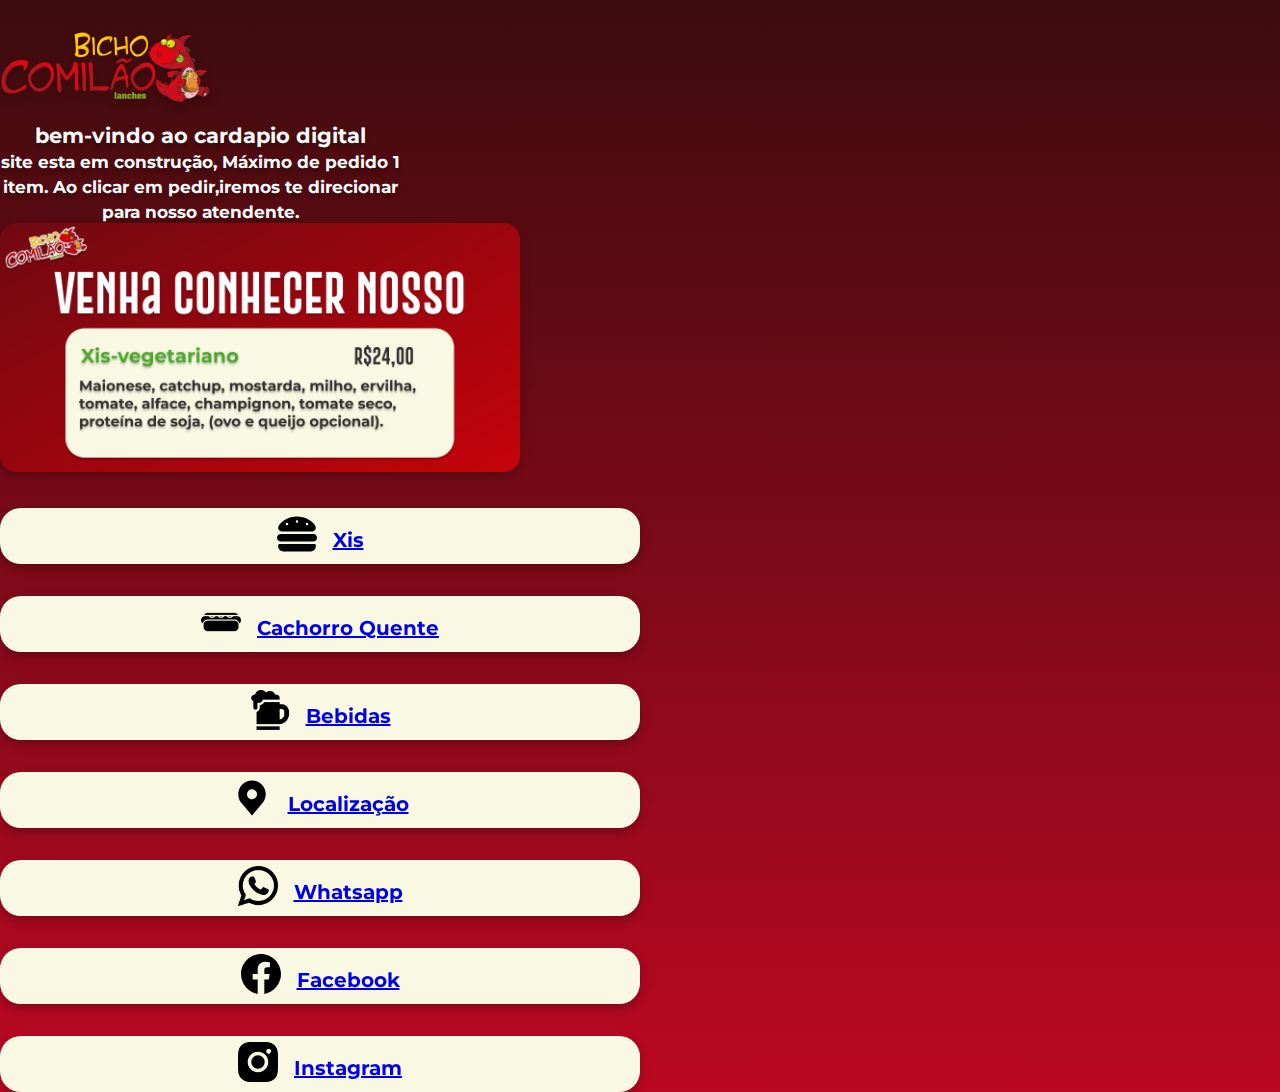
<file: index.html>
<!DOCTYPE html>
<html lang="en">

<head>
      <meta charset="UTF-8">
      <meta http-equiv="X-UA-Compatible" content="IE=edge">
      <meta name="viewport" content="width=device-width, initial-scale=1.0">
      <title>Bicho comilão</title>
      <style>
            @import url('https://fonts.googleapis.com/css2?family=Montserrat:wght@700&display=swap');
      </style>
      <!-- favicon -->
      <link rel="apple-touch-icon-precomposed" sizes="180x180"
            href="/assets/styles/icon/apple-touch-icon-180x180-precomposed.png?v=2">
      <link rel="apple-touch-icon" sizes="180x180" href="/assets/styles/icon/apple-touch-icon-180x180.png?v=2">
      <link rel="apple-touch-icon-precomposed" sizes="152x152"
            href="/assets/styles/icon/apple-touch-icon-152x152-precomposed.png?v=2">
      <link rel="apple-touch-icon" sizes="152x152" href="/assets/styles/icon/apple-touch-icon-152x152.png?v=2">
      <link rel="apple-touch-icon-precomposed" sizes="144x144"
            href="/assets/styles/icon/apple-touch-icon-144x144-precomposed.png?v=2">
      <link rel="apple-touch-icon" sizes="144x144" href="/assets/styles/icon/apple-touch-icon-144x144.png?v=2">
      <link rel="apple-touch-icon-precomposed" sizes="120x120"
            href="/assets/styles/icon/apple-touch-icon-120x120-precomposed.png?v=2">
      <link rel="apple-touch-icon" sizes="120x120" href="/assets/styles/icon/apple-touch-icon-120x120.png?v=2">
      <link rel="apple-touch-icon-precomposed" sizes="114x114"
            href="/assets/styles/icon/apple-touch-icon-114x114-precomposed.png?v=2">
      <link rel="apple-touch-icon" sizes="114x114" href="/assets/styles/icon/apple-touch-icon-114x114.png?v=2">
      <link rel="apple-touch-icn-precomposed" sizes="76x76"
            href="/assets/styles/icon/apple-touch-icon-76x76-precomposed.png?v=2">
      <link rel="apple-touch-icon" sizes="76x76" href="/assets/styles/icon/apple-touch-icon-76x76.png?v=2">
      <link rel="apple-touch-icon-precomposed" sizes="72x72"
            href="/assets/styles/icon/apple-touch-icon-72x72-precomposed.png?v=2">
      <link rel="apple-touch-icon" sizes="72x72" href="/assets/styles/icon/apple-touch-icon-72x72.png?v=2">
      <link rel="apple-touch-icon-precomposed" sizes="60x60"
            href="/assets/styles/icon/apple-touch-icon-60x60-precomposed.png?v=2">
      <link rel="apple-touch-icon" sizes="60x60" href="/assets/styles/icon/apple-touch-icon-60x60.png?v=2">
      <link rel="apple-touch-icon-precomposed" sizes="57x57"
            href="/assets/styles/icon/apple-touch-icon-57x57-precomposed.png?v=2">
      <link rel="apple-touch-icon" sizes="57x57" href="/assets/styles/icon/apple-touch-icon-57x57.png?v=2">
      <link rel="icon" type="image/png" sizes="512x512" href="/assets/styles/icon/android-chrome-512x512.png?v=2">
      <link rel="icon" type="image/png" sizes="192x192" href="/assets/styles/icon/android-chrome-192x192.png?v=2">
      <link rel="icon" type="image/png" sizes="32x32" href="/assets/styles/icon/favicon-32x32.png?v=2">
      <link rel="icon" type="image/png" sizes="16x16" href="/assets/styles/icon/favicon-16x16.png?v=2">
      <link rel="manifest" href="/assets/styles/icon/site.webmanifest?v=2">
      <link rel="mask-icon" href="/assets/styles/icon/safari-pinned-tab.svg?v=2" color="#BB0823">
      <link rel="shortcut icon" href="/assets/styles/icon/favicon.ico?v=2">
      <meta name="apple-mobile-web-app-title" content="Bicho comilão">
      <meta name="application-name" content="Bicho comilão">
      <meta name="msapplication-TileColor" content="#BB0823">
      <meta name="msapplication-TileImage" content="/assets/styles/icon/mstile-144x144.png?v=2">
      <meta name="theme-color" content="#BB0823">
      <!--estilos-->
      <link href="https://cdn.jsdelivr.net/npm/bootstrap@5.1.3/dist/css/bootstrap.min.css" rel="stylesheet"
            integrity="sha384-1BmE4kWBq78iYhFldvKuhfTAU6auU8tT94WrHftjDbrCEXSU1oBoqyl2QvZ6jIW3" crossorigin="anonymous">
      <script src="https://cdn.jsdelivr.net/npm/bootstrap@5.1.3/dist/js/bootstrap.bundle.min.js"
            integrity="sha384-ka7Sk0Gln4gmtz2MlQnikT1wXgYsOg+OMhuP+IlRH9sENBO0LRn5q+8nbTov4+1p"
            crossorigin="anonymous"></script>
      <link href="/assets/styles/css/home.css" rel="stylesheet">
</head>

<body>
      <header>
            <div class="header-div-logo row d-flex justify-content-center">
                  <img class=" logo col-7" src="/assets/styles/img/bichocomilaologo.png">
            </div>
            <div class=" header-div-title row d-flex justify-content-center">
                  <h1 class="header-tittle col-11">bem-vindo ao cardapio digital <br> <small> site esta em construção, Máximo de pedido 1 item.
                        Ao clicar em pedir,iremos te direcionar para nosso atendente.</small></h1>
            </div>
      </header>

      <body>
            <section class="container">
                  <div class="row d-flex justify-content-center" >
                        <a class="d-flex justify-content-center" href="https://api.whatsapp.com/send?phone=555592159094&text=Ol%C3%A1%20vim%20pelo%20site%20gostaria%20de%20um%20Xis%20vegetariano">
                        <img  class="body-banner-veg col-12" src="/assets/styles/img/vegano.png" alt="Xis-vegano">
                  </a>
                  </div>
      
                  </section>
            <Section class="container">
                  <div class="body-div-buttons row d-flex justify-content-center ">
                        <a class="btn col-10 " href="/screens/xis.html">
                              <div class="">
                                    <img class="icon-button" src="/assets/styles/img/xisicon.svg" alt="icone de xis">
                              </div>
                              <span class="body-tittle d-flex justify-content-center">Xis</span>
                        </a>
                  </div>

                  <div class="body-div-buttons row d-flex justify-content-center ">
                        <a class="btn col-10 " href="/screens/cachorroquente.html">
                              <div class="">
                                    <img class="icon-button" src="/assets/styles/img/hot-dog-sausage-in-bread (1).png"
                                          alt="icone de cachorro quente">
                              </div>
                              <span class="body-tittle d-flex justify-content-center">Cachorro Quente</span>
                        </a>
                  </div>

                  <div class="body-div-buttons row d-flex justify-content-center ">
                        <a class="btn col-10 " href="/screens/bebidas.html">
                              <div class="">
                                    <img class="icon-button" src="/assets/styles/img/beer-mug.png"
                                          alt="icone de Bebidas">
                              </div>
                              <span class="body-tittle d-flex justify-content-center">Bebidas</span>
                        </a>
                  </div>

                  <div class="body-div-buttons row d-flex justify-content-center ">
                        <a class="btn col-10 "
                              href="https://www.google.com.br/maps/place/Bicho+Comil%C3%A3o+Lanches/@-29.695522,-53.8084891,19z/data=!3m1!4b1!4m5!3m4!1s0x9503cbc6ca1ff227:0xf146f68204fb0b10!8m2!3d-29.6955324!4d-53.8079373">
                              <div class="">
                                    <img class="icon-button" src="/assets/styles/img/locationicon.svg"
                                          alt="icone de Localização">
                              </div>
                              <span class="body-tittle d-flex justify-content-center">Localização</span>
                        </a>
                  </div>

                  <div class="body-div-buttons row d-flex justify-content-center ">
                        <a class="btn col-10 "
                              href="https://api.whatsapp.com/send/?phone=5555992159094&text&app_absent=0">
                              <div class="">
                                    <img class="icon-button" src="/assets/styles/img/whatsapp.png"
                                          alt="icone de whatsapp">
                              </div>
                              <span class="body-tittle d-flex justify-content-center">Whatsapp</span>
                        </a>
                  </div>

                  <div class="body-div-buttons row d-flex justify-content-center ">
                        <a class="btn col-10 " href="https://www.facebook.com/bichocomilao">
                              <div class="">
                                    <img class="icon-button" src="/assets/styles/img/faceicon.svg"
                                          alt="icone de Facebook">
                              </div>
                              <span class="body-tittle d-flex justify-content-center">Facebook</span>
                        </a>
                  </div>

                  <div class="mb-5 body-div-buttons row d-flex justify-content-center ">
                        <a class="btn col-10 " href="https://www.instagram.com/bichocomilaolanches/">
                              <div class="">
                                    <img class="icon-button" src="/assets/styles/img/instagram.svg"
                                          alt="icone de instagram">
                              </div>
                              <span class="body-tittle d-flex justify-content-center">Instagram</span>
                        </a>
                  </div>

            </Section>
      </body>

</body>

</html>
</file>
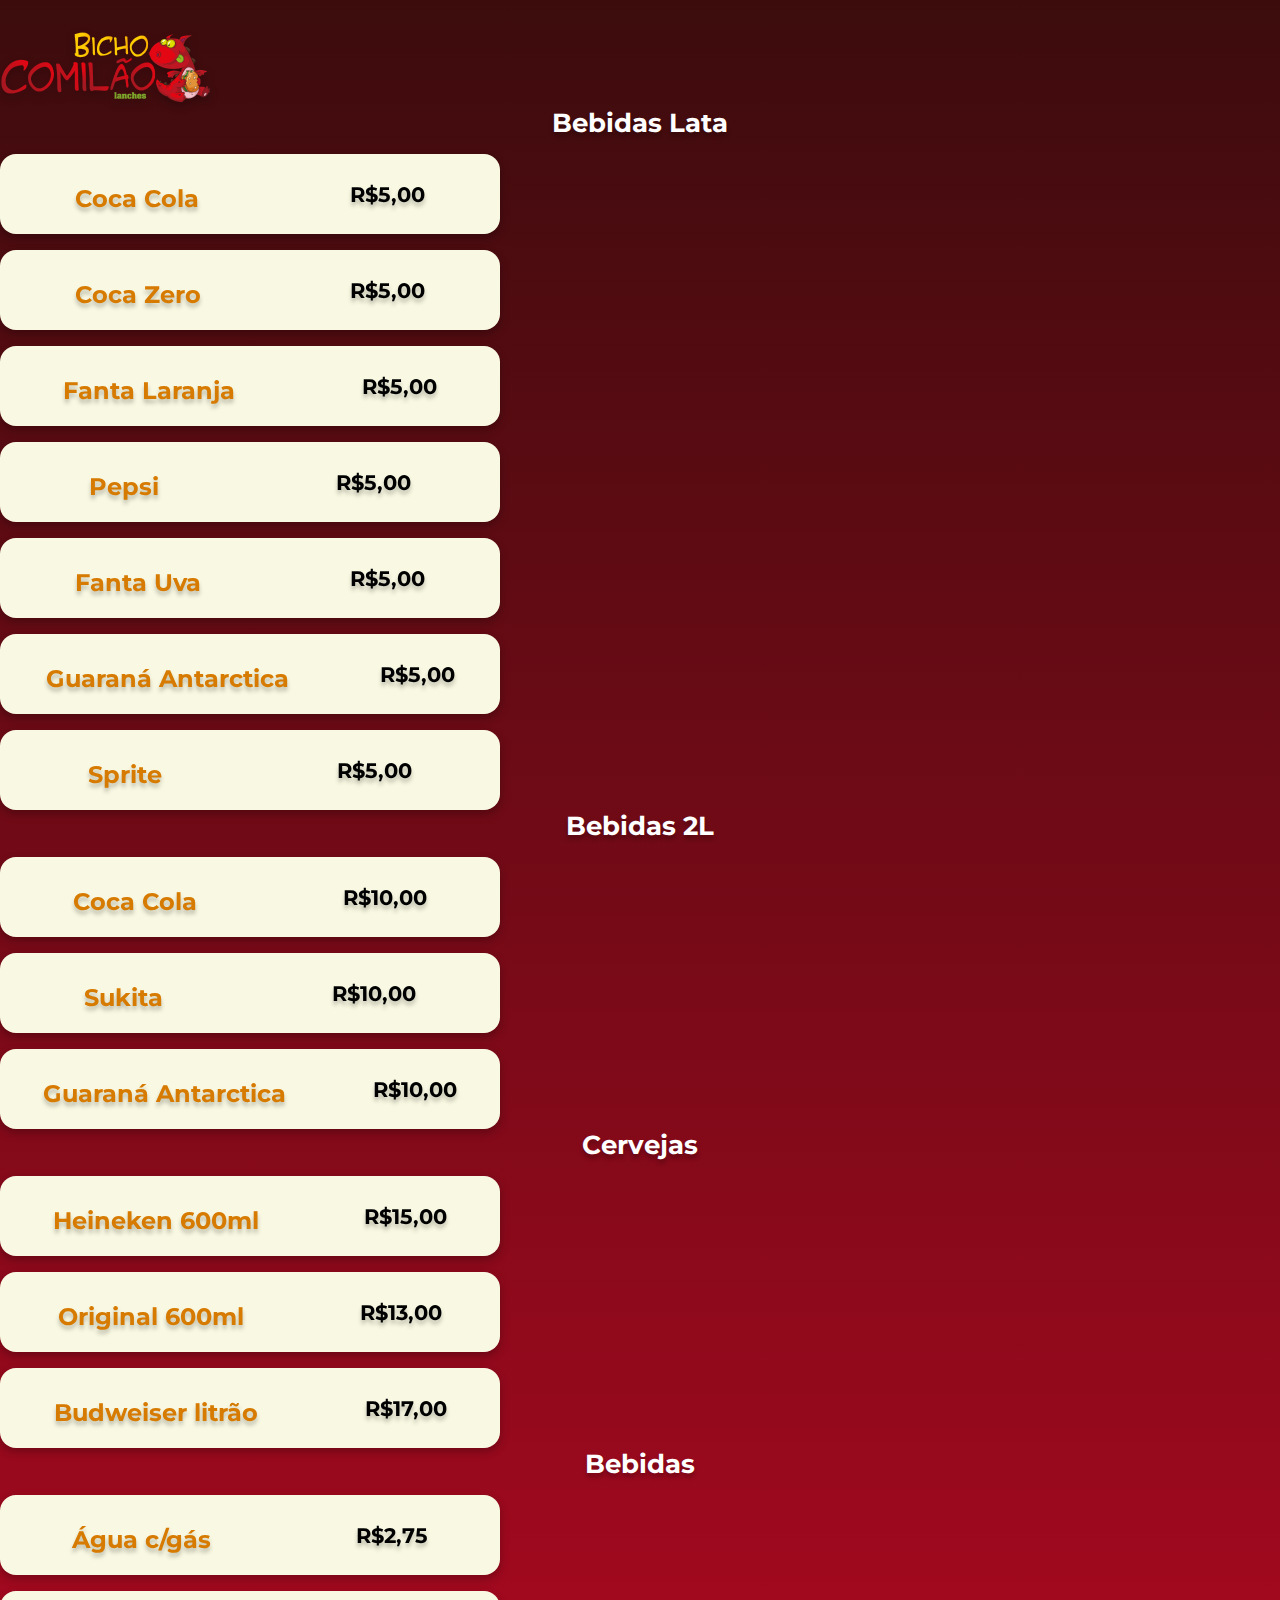
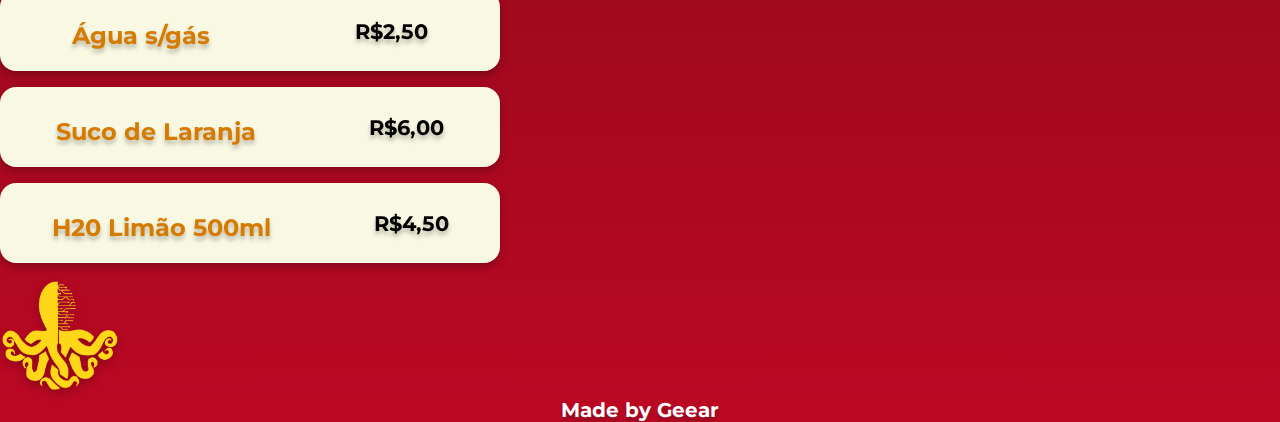
<file: screens/bebidas.html>
<!DOCTYPE html>
<html lang="en">
<head>
      <meta charset="UTF-8">
      <meta http-equiv="X-UA-Compatible" content="IE=edge">
      <meta name="viewport" content="width=device-width, initial-scale=1.0">
      <title>Bicho comilão</title>
      <style>
            @import url('https://fonts.googleapis.com/css2?family=Montserrat:wght@700&display=swap');
            </style>
      <!-- favicon -->
      <link rel="apple-touch-icon-precomposed" sizes="180x180" href="/assets/styles/icon/apple-touch-icon-180x180-precomposed.png?v=2">
      <link rel="apple-touch-icon" sizes="180x180" href="/assets/styles/icon/apple-touch-icon-180x180.png?v=2">
      <link rel="apple-touch-icon-precomposed" sizes="152x152" href="/assets/styles/icon/apple-touch-icon-152x152-precomposed.png?v=2">
      <link rel="apple-touch-icon" sizes="152x152" href="/assets/styles/icon/apple-touch-icon-152x152.png?v=2">
      <link rel="apple-touch-icon-precomposed" sizes="144x144" href="/assets/styles/icon/apple-touch-icon-144x144-precomposed.png?v=2">
      <link rel="apple-touch-icon" sizes="144x144" href="/assets/styles/icon/apple-touch-icon-144x144.png?v=2">
      <link rel="apple-touch-icon-precomposed" sizes="120x120" href="/assets/styles/icon/apple-touch-icon-120x120-precomposed.png?v=2">
      <link rel="apple-touch-icon" sizes="120x120" href="/assets/styles/icon/apple-touch-icon-120x120.png?v=2">
      <link rel="apple-touch-icon-precomposed" sizes="114x114" href="/assets/styles/icon/apple-touch-icon-114x114-precomposed.png?v=2">
      <link rel="apple-touch-icon" sizes="114x114" href="/assets/styles/icon/apple-touch-icon-114x114.png?v=2">
      <link rel="apple-touch-icn-precomposed" sizes="76x76" href="/assets/styles/icon/apple-touch-icon-76x76-precomposed.png?v=2">
      <link rel="apple-touch-icon" sizes="76x76" href="/assets/styles/icon/apple-touch-icon-76x76.png?v=2">
      <link rel="apple-touch-icon-precomposed" sizes="72x72" href="/assets/styles/icon/apple-touch-icon-72x72-precomposed.png?v=2">
      <link rel="apple-touch-icon" sizes="72x72" href="/assets/styles/icon/apple-touch-icon-72x72.png?v=2">
      <link rel="apple-touch-icon-precomposed" sizes="60x60" href="/assets/styles/icon/apple-touch-icon-60x60-precomposed.png?v=2">
      <link rel="apple-touch-icon" sizes="60x60" href="/assets/styles/icon/apple-touch-icon-60x60.png?v=2">
      <link rel="apple-touch-icon-precomposed" sizes="57x57" href="/assets/styles/icon/apple-touch-icon-57x57-precomposed.png?v=2">
      <link rel="apple-touch-icon" sizes="57x57" href="/assets/styles/icon/apple-touch-icon-57x57.png?v=2">
      <link rel="icon" type="image/png" sizes="512x512"  href="/assets/styles/icon/android-chrome-512x512.png?v=2">
      <link rel="icon" type="image/png" sizes="192x192"  href="/assets/styles/icon/android-chrome-192x192.png?v=2">
      <link rel="icon" type="image/png" sizes="32x32" href="/assets/styles/icon/favicon-32x32.png?v=2">
      <link rel="icon" type="image/png" sizes="16x16" href="/assets/styles/icon/favicon-16x16.png?v=2">
      <link rel="manifest" href="/assets/styles/icon/site.webmanifest?v=2">
      <link rel="mask-icon" href="/assets/styles/icon/safari-pinned-tab.svg?v=2" color="#BB0823">
      <link rel="shortcut icon" href="/assets/styles/icon/favicon.ico?v=2">
      <meta name="apple-mobile-web-app-title" content="Bicho comilão">
      <meta name="application-name" content="Bicho comilão">
      <meta name="msapplication-TileColor" content="#BB0823">
      <meta name="msapplication-TileImage" content="/assets/styles/icon/mstile-144x144.png?v=2">
      <meta name="theme-color" content="#BB0823">
      <!--estilos-->
      <link href="https://cdn.jsdelivr.net/npm/bootstrap@5.1.3/dist/css/bootstrap.min.css" rel="stylesheet" integrity="sha384-1BmE4kWBq78iYhFldvKuhfTAU6auU8tT94WrHftjDbrCEXSU1oBoqyl2QvZ6jIW3" crossorigin="anonymous">
      <script src="https://cdn.jsdelivr.net/npm/bootstrap@5.1.3/dist/js/bootstrap.bundle.min.js" integrity="sha384-ka7Sk0Gln4gmtz2MlQnikT1wXgYsOg+OMhuP+IlRH9sENBO0LRn5q+8nbTov4+1p" crossorigin="anonymous"></script>
      <link href="/assets/styles/css/bebidas.css" rel="stylesheet">
</head>
<body>
      <header>
            <div class="header-div-logo row d-flex justify-content-center">
                  <img class=" logo col-7" src="/assets/styles/img/bichocomilaologo.png">
            </div>
            <div class="mt-3 d-flex justify-content-center">
            <h1 class="header-tittle" >Bebidas Lata</h1>
            </div>
      </header>
      <body>
            <div class="container container-bira">
                  <div class="texts">
                        <h2>Coca Cola</h2>
                  </div>

                  <div class="valor">
                        <div class="real">R$5,00</div>
                  </div>
            </div>
            <div class="container container-bira">
                  <div class="texts">
                        <h2>Coca Zero</h2>
                  </div>

                  <div class="valor">
                        <div class="real">R$5,00</div>
                  </div>
            </div>
            <div class="container container-bira">
                  <div class="texts">
                        <h2>Fanta Laranja</h2>
                  </div>

                  <div class="valor">
                        <div class="real">R$5,00</div>
                  </div>
            </div>
            <div class="container container-bira">
                  <div class="texts">
                        <h2>Pepsi</h2>
                  </div>

                  <div class="valor">
                        <div class="real">R$5,00</div>
                  </div>
            </div>
            <div class="container container-bira">
                  <div class="texts">
                        <h2>Fanta Uva</h2>
                  </div>

                  <div class="valor">
                        <div class="real">R$5,00</div>
                  </div>
            </div>
            <div class="container container-bira">
                  <div class="texts">
                        <h2>Guaraná Antarctica</h2>
                  </div>

                  <div class="valor">
                        <div class="real">R$5,00</div>
                  </div>
            </div>
            <div class="container container-bira">
                  <div class="texts">
                        <h2>Sprite</h2>
                  </div>

                  <div class="valor">
                        <div class="real">R$5,00</div>
                  </div>
            </div>

            <div class="mt-3 d-flex justify-content-center">
                  <h1 class="header-tittle" >Bebidas 2L</h1>
            </div>

            <div class="container container-bira">
                  <div class="texts">
                        <h2>Coca Cola</h2>
                  </div>

                  <div class="valor">
                        <div class="real">R$10,00</div>
                  </div>
            </div>
            <div class="container container-bira">
                  <div class="texts">
                        <h2>Sukita</h2>
                  </div>

                  <div class="valor">
                        <div class="real">R$10,00</div>
                  </div>
            </div>
            <div class="container container-bira">
                  <div class="texts">
                        <h2>Guaraná Antarctica</h2>
                  </div>

                  <div class="valor">
                        <div class="real">R$10,00</div>
                  </div>
            </div>

            <div class="mt-3 d-flex justify-content-center">
                  <h1 class="header-tittle" >Cervejas</h1>
            </div>

            <div class="container container-bira">
                  <div class="texts">
                        <h2>Heineken 600ml</h2>
                  </div>

                  <div class="valor">
                        <div class="real">R$15,00</div>
                  </div>
            </div>
            <div class="container container-bira">
                  <div class="texts">
                        <h2>Original 600ml</h2>
                  </div>

                  <div class="valor">
                        <div class="real">R$13,00</div>
                  </div>
            </div>
            <div class="container container-bira">
                  <div class="texts">
                        <h2>Budweiser litrão</h2>
                  </div>

                  <div class="valor">
                        <div class="real">R$17,00</div>
                  </div>
            </div>

            <div class="mt-3 d-flex justify-content-center">
                  <h1 class="header-tittle" >Bebidas</h1>
            </div>

            <div class="container container-bira">
                  <div class="texts">
                        <h2>Água c/gás</h2>
                  </div>

                  <div class="valor">
                        <div class="real">R$2,75</div>
                  </div>
            </div>
            <div class="container container-bira">
                  <div class="texts">
                        <h2>Água s/gás</h2>
                  </div>

                  <div class="valor">
                        <div class="real">R$2,50</div>
                  </div>
            </div>
            <div class="container container-bira">
                  <div class="texts">
                        <h2>Suco de Laranja</h2>
                  </div>

                  <div class="valor">
                        <div class="real">R$6,00</div>
                  </div>
            </div>
            <div class="container container-bira">
                  <div class="texts">
                        <h2>H20 Limão 500ml</h2>
                  </div>

                  <div class="valor">
                        <div class="real">R$4,50</div>
                  </div>
            </div>
      </body>
      <footer>
            <section class="container-fluid" style="margin-top: 1rem;">
                  <div class="row d-flex justify-content-center">
                        <img class="col-12 logo-geear d-flex justify-content-center"
                              src="/assets/styles/img/logogeear.png" alt="">
                        <p class="footer-tittle d-flex justify-content-center col-12">Made by Geear</p>
                  </div>
            </section>
      </footer>
</body>
</html>
</file>
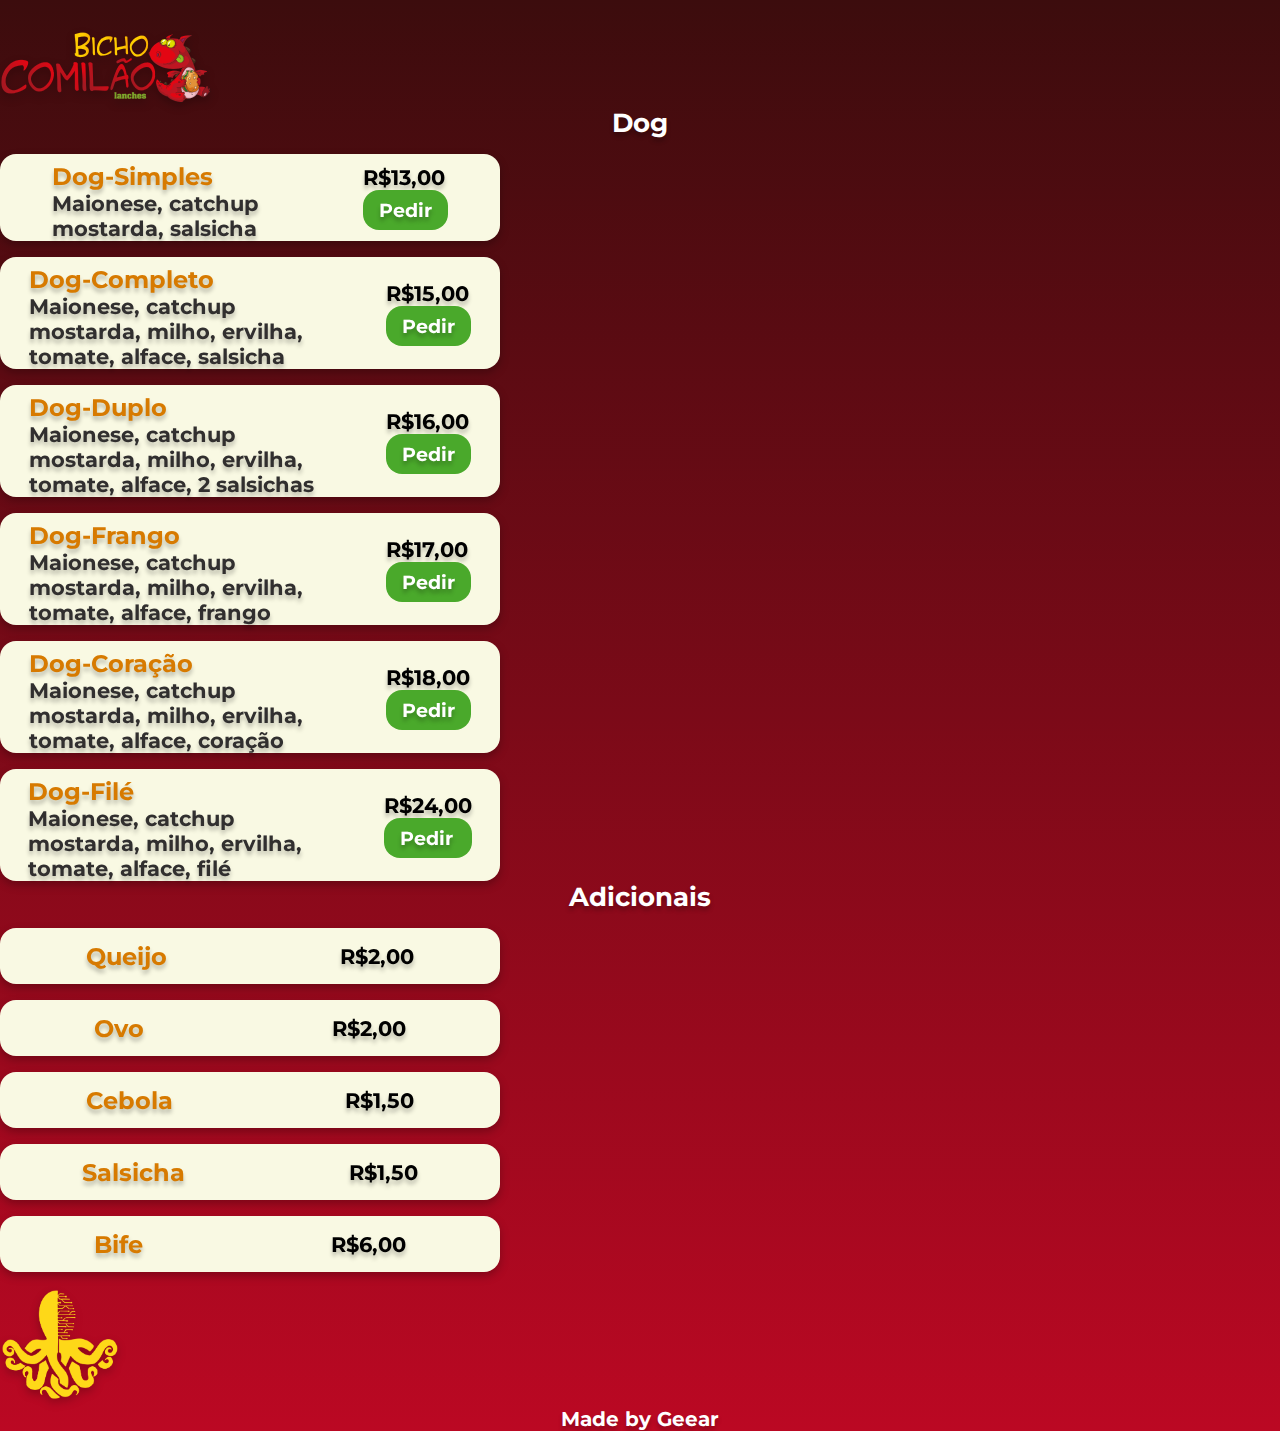
<file: screens/cachorroquente.html>
<!DOCTYPE html>
<html lang="en">
<head>
      <meta charset="UTF-8">
      <meta http-equiv="X-UA-Compatible" content="IE=edge">
      <meta name="viewport" content="width=device-width, initial-scale=1.0">
      <title>Bicho comilão</title>
      <style>
            @import url('https://fonts.googleapis.com/css2?family=Montserrat:wght@700&display=swap');
            </style>
      <!-- favicon -->
      <link rel="apple-touch-icon-precomposed" sizes="180x180" href="/assets/styles/icon/apple-touch-icon-180x180-precomposed.png?v=2">
      <link rel="apple-touch-icon" sizes="180x180" href="/assets/styles/icon/apple-touch-icon-180x180.png?v=2">
      <link rel="apple-touch-icon-precomposed" sizes="152x152" href="/assets/styles/icon/apple-touch-icon-152x152-precomposed.png?v=2">
      <link rel="apple-touch-icon" sizes="152x152" href="/assets/styles/icon/apple-touch-icon-152x152.png?v=2">
      <link rel="apple-touch-icon-precomposed" sizes="144x144" href="/assets/styles/icon/apple-touch-icon-144x144-precomposed.png?v=2">
      <link rel="apple-touch-icon" sizes="144x144" href="/assets/styles/icon/apple-touch-icon-144x144.png?v=2">
      <link rel="apple-touch-icon-precomposed" sizes="120x120" href="/assets/styles/icon/apple-touch-icon-120x120-precomposed.png?v=2">
      <link rel="apple-touch-icon" sizes="120x120" href="/assets/styles/icon/apple-touch-icon-120x120.png?v=2">
      <link rel="apple-touch-icon-precomposed" sizes="114x114" href="/assets/styles/icon/apple-touch-icon-114x114-precomposed.png?v=2">
      <link rel="apple-touch-icon" sizes="114x114" href="/assets/styles/icon/apple-touch-icon-114x114.png?v=2">
      <link rel="apple-touch-icn-precomposed" sizes="76x76" href="/assets/styles/icon/apple-touch-icon-76x76-precomposed.png?v=2">
      <link rel="apple-touch-icon" sizes="76x76" href="/assets/styles/icon/apple-touch-icon-76x76.png?v=2">
      <link rel="apple-touch-icon-precomposed" sizes="72x72" href="/assets/styles/icon/apple-touch-icon-72x72-precomposed.png?v=2">
      <link rel="apple-touch-icon" sizes="72x72" href="/assets/styles/icon/apple-touch-icon-72x72.png?v=2">
      <link rel="apple-touch-icon-precomposed" sizes="60x60" href="/assets/styles/icon/apple-touch-icon-60x60-precomposed.png?v=2">
      <link rel="apple-touch-icon" sizes="60x60" href="/assets/styles/icon/apple-touch-icon-60x60.png?v=2">
      <link rel="apple-touch-icon-precomposed" sizes="57x57" href="/assets/styles/icon/apple-touch-icon-57x57-precomposed.png?v=2">
      <link rel="apple-touch-icon" sizes="57x57" href="/assets/styles/icon/apple-touch-icon-57x57.png?v=2">
      <link rel="icon" type="image/png" sizes="512x512"  href="/assets/styles/icon/android-chrome-512x512.png?v=2">
      <link rel="icon" type="image/png" sizes="192x192"  href="/assets/styles/icon/android-chrome-192x192.png?v=2">
      <link rel="icon" type="image/png" sizes="32x32" href="/assets/styles/icon/favicon-32x32.png?v=2">
      <link rel="icon" type="image/png" sizes="16x16" href="/assets/styles/icon/favicon-16x16.png?v=2">
      <link rel="manifest" href="/assets/styles/icon/site.webmanifest?v=2">
      <link rel="mask-icon" href="/assets/styles/icon/safari-pinned-tab.svg?v=2" color="#BB0823">
      <link rel="shortcut icon" href="/assets/styles/icon/favicon.ico?v=2">
      <meta name="apple-mobile-web-app-title" content="Bicho comilão">
      <meta name="application-name" content="Bicho comilão">
      <meta name="msapplication-TileColor" content="#BB0823">
      <meta name="msapplication-TileImage" content="/assets/styles/icon/mstile-144x144.png?v=2">
      <meta name="theme-color" content="#BB0823">
      <!--estilos-->
      <link href="https://cdn.jsdelivr.net/npm/bootstrap@5.1.3/dist/css/bootstrap.min.css" rel="stylesheet" integrity="sha384-1BmE4kWBq78iYhFldvKuhfTAU6auU8tT94WrHftjDbrCEXSU1oBoqyl2QvZ6jIW3" crossorigin="anonymous">
      <script src="https://cdn.jsdelivr.net/npm/bootstrap@5.1.3/dist/js/bootstrap.bundle.min.js" integrity="sha384-ka7Sk0Gln4gmtz2MlQnikT1wXgYsOg+OMhuP+IlRH9sENBO0LRn5q+8nbTov4+1p" crossorigin="anonymous"></script>
      <link href="/assets/styles/css/dog.css" rel="stylesheet">
</head>
<body>
      <header>
            <div class="header-div-logo row d-flex justify-content-center">
                  <img class=" logo col-7" src="/assets/styles/img/bichocomilaologo.png">
            </div>
            <div class="mt-3 d-flex justify-content-center">
            <h1 class="header-tittle" >Dog</h1>
            </div>
      </header>
      <body>
            <div class="container">
                  <div class="texts">
                        <h2>Dog-Simples</h2>
                        <p>
                              Maionese, catchup <br>
                              mostarda, salsicha
                        </p>
                  </div>

                  <div class="valor">
                        <div class="real">R$13,00</div>
                        <a href="https://api.whatsapp.com/send?phone=555592159094&text=Ol%C3%A1%20vim%20pelo%20site%20gostaria%20de%20um%20dog%20simples"><span>Pedir</span> </a>
                  </div>
            </div>
            <div class="container">
                  <div class="texts">
                        <h2>Dog-Completo</h2>
                        <p>
                              Maionese, catchup <br>
                              mostarda, milho, ervilha, tomate, alface, salsicha
                        </p>
                  </div>

                  <div class="valor">
                        <div class="real">R$15,00</div>
                        <a href="https://api.whatsapp.com/send?phone=555592159094&text=Ol%C3%A1%20vim%20pelo%20site%20gostaria%20de%20um%20dog%20completo"><span>Pedir</span></a>
                  </div>
            </div>
            <div class="container">
                  <div class="texts">
                        <h2>Dog-Duplo</h2>
                        <p>
                              Maionese, catchup <br>
                              mostarda, milho, ervilha, tomate, alface, 2 salsichas
                        </p>
                  </div>

                  <div class="valor">
                        <div class="real">R$16,00</div>
                        <a href="https://api.whatsapp.com/send?phone=555592159094&text=Ol%C3%A1%20vim%20pelo%20site%20gostaria%20de%20um%20dog%20duplo"><span>Pedir</span></a>
                  </div>
            </div>
            <div class="container">
                  <div class="texts">
                        <h2>Dog-Frango</h2>
                        <p>
                              Maionese, catchup <br>
                              mostarda, milho, ervilha, tomate, alface, frango
                        </p>
                  </div>

                  <div class="valor">
                        <div class="real">R$17,00</div>
                        <a href="https://api.whatsapp.com/send?phone=555592159094&text=Ol%C3%A1%20vim%20pelo%20site%20gostaria%20de%20um%20%20dog%20frango"><span>Pedir</span></a>
                  </div>
            </div>
            <div class="container">
                  <div class="texts">
                        <h2>Dog-Coração</h2>
                        <p>
                              Maionese, catchup <br>
                              mostarda, milho, ervilha, tomate, alface, coração
                        </p>
                  </div>

                  <div class="valor">
                        <div class="real">R$18,00</div>
                        <a  href="https://api.whatsapp.com/send?phone=555592159094&text=Ol%C3%A1%20vim%20pelo%20site%20gostaria%20de%20um%20dog%20cora%C3%A7%C3%A3o"><span>Pedir</span></a>
                  </div>
            </div>
            <div class="container">
                  <div class="texts">
                        <h2>Dog-Filé</h2>
                        <p>
                              Maionese, catchup <br>
                              mostarda, milho, ervilha, tomate, alface, filé
                        </p>
                  </div>

                  <div class="valor">
                        <div class="real">R$24,00</div>
                        <a href="https://api.whatsapp.com/send?phone=555592159094&text=Ol%C3%A1%20vim%20pelo%20site%20gostaria%20de%20um%20dog%20fil%C3%A9"><span>Pedir</span></a>
                  </div>
            </div>
            <div class="mt-3 d-flex justify-content-center">
                  <h1 class="header-tittle" >Adicionais</h1>
                  </div>
                  <div class="container container-adicionais">
                        <div class="texts">
                              <h3 class="adicionais">Queijo</h3>
                        </div>
      
                        <div class="valor">
                              <div class="real">R$2,00</div>
                              
                        </div>
                  </div>
                  <div class="container container-adicionais">
                        <div class="texts">
                              <h3 class="adicionais">Ovo</h3>
                        </div>
      
                        <div class="valor">
                              <div class="real">R$2,00</div>
                              
                        </div>
                  </div>
                  <div class="container container-adicionais">
                        <div class="texts">
                              <h3 class="adicionais">Cebola</h3>
                        </div>
      
                        <div class="valor">
                              <div class="real">R$1,50</div>
                              
                        </div>
                  </div>
                  <div class="container container-adicionais">
                        <div class="texts">
                              <h3 class="adicionais">Salsicha</h3>
                        </div>
      
                        <div class="valor">
                              <div class="real">R$1,50</div>
                              
                        </div>
                  </div>
                  <div class="container container-adicionais">
                        <div class="texts">
                              <h3 class="adicionais">Bife</h3>
                        </div>
      
                        <div class="valor">
                              <div class="real">R$6,00</div>
                              
                        </div>
                  </div>
      </body>
      <footer>
            <section class="container-fluid" style="margin-top: 1rem;">
                  <div class="row d-flex justify-content-center">
                        <img class="col-12 logo-geear d-flex justify-content-center"
                              src="/assets/styles/img/logogeear.png" alt="">
                        <p class="footer-tittle d-flex justify-content-center col-12">Made by Geear</p>
                  </div>
            </section>
      </footer>
      
</body>
</html>
</file>
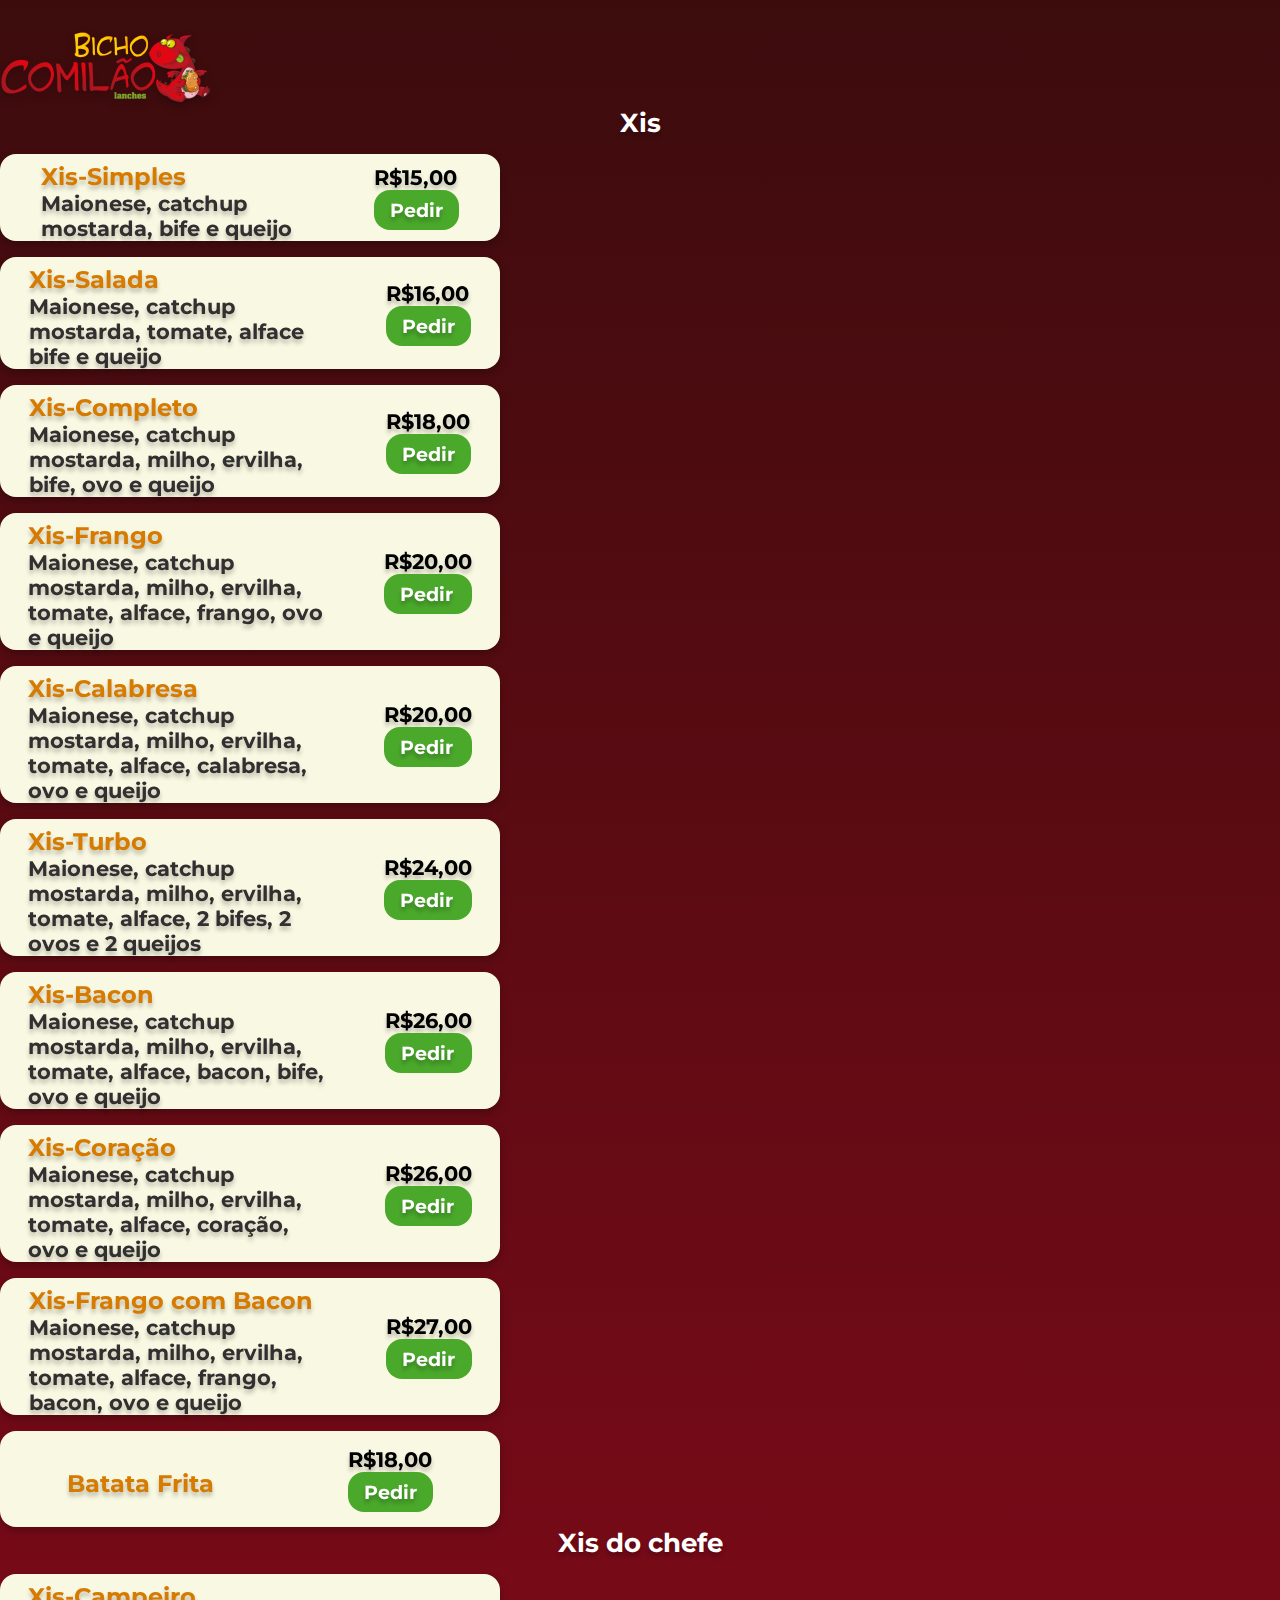
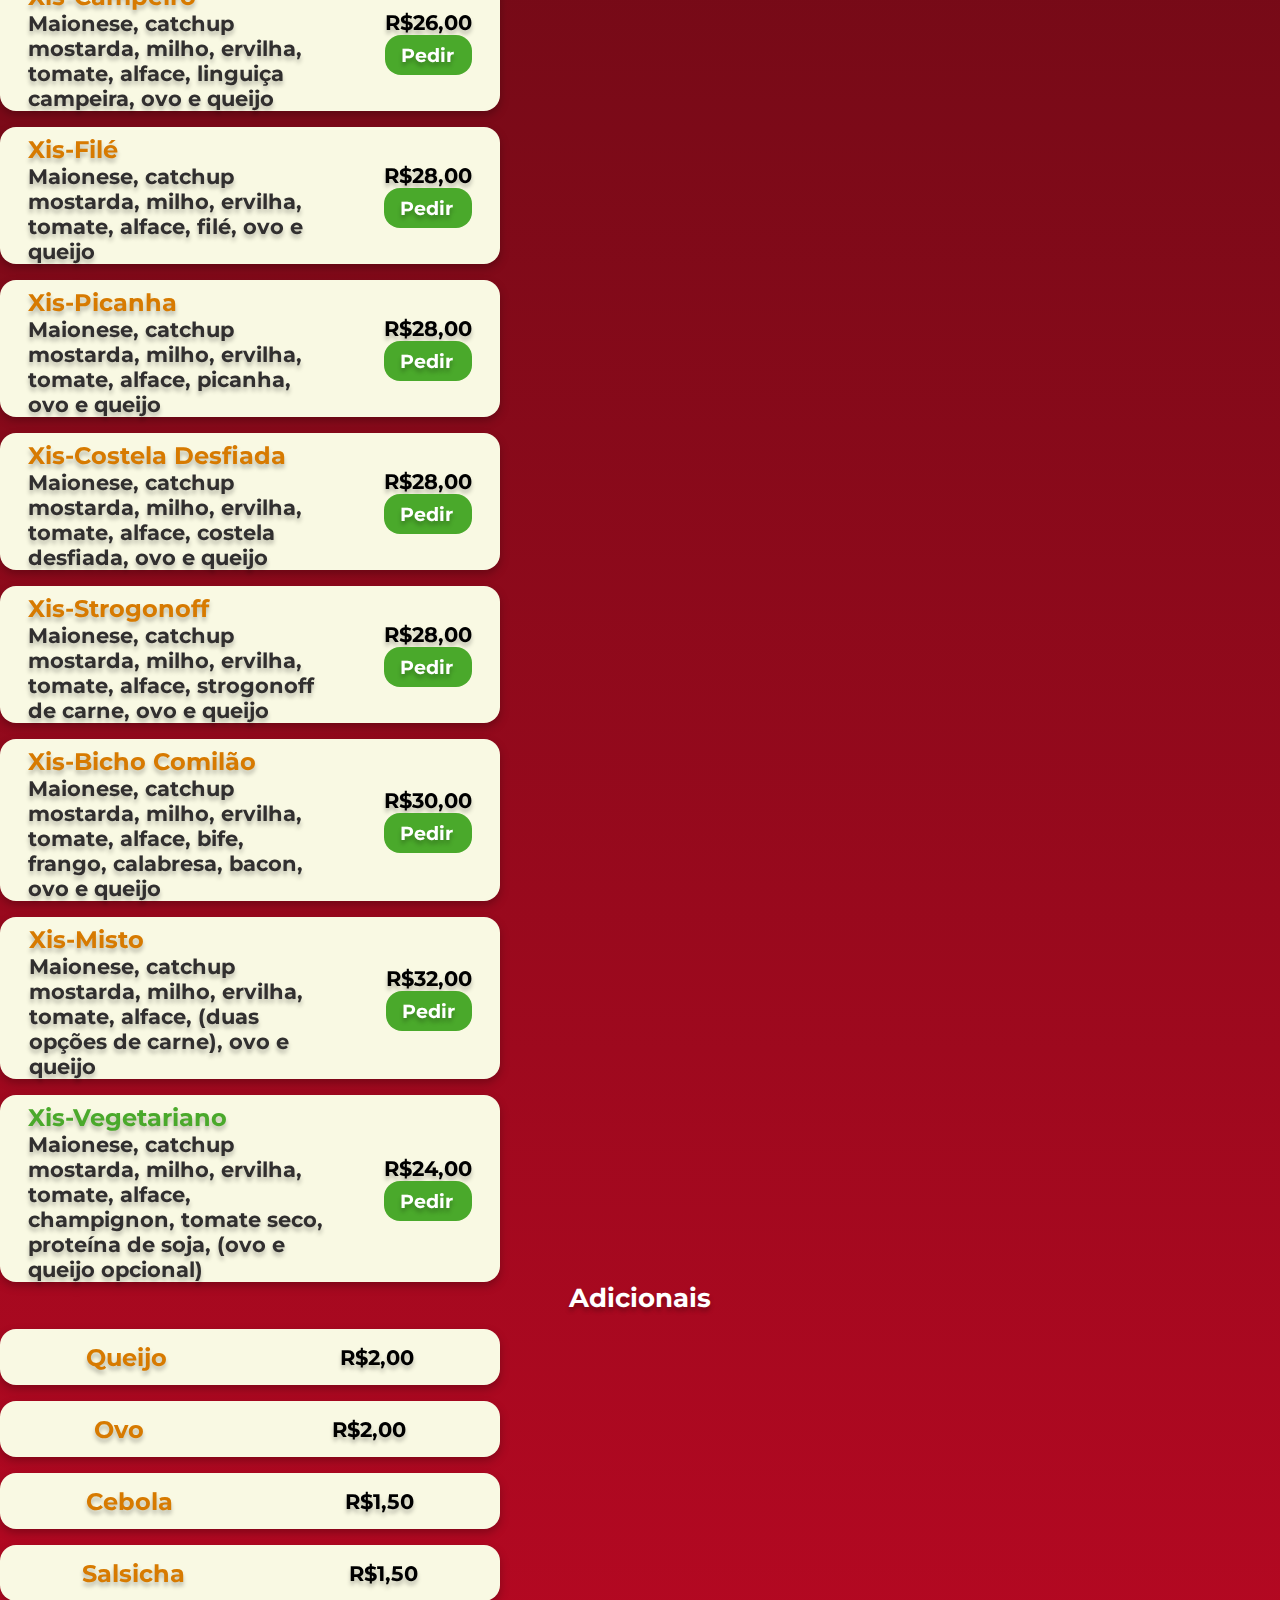
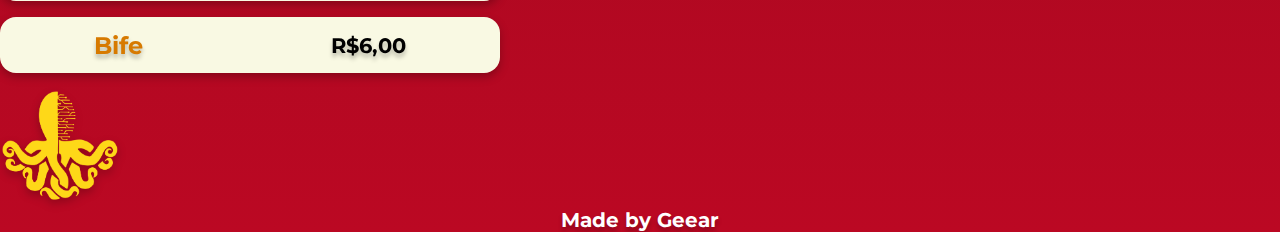
<file: screens/xis.html>
<!DOCTYPE html>
<html lang="en">
<head>
      <meta charset="UTF-8">
      <meta http-equiv="X-UA-Compatible" content="IE=edge">
      <meta name="viewport" content="width=device-width, initial-scale=1.0">
      <title>Bicho comilão</title>
      <style>
            @import url('https://fonts.googleapis.com/css2?family=Montserrat:wght@700&display=swap');
            </style>
      <!-- favicon -->
      <link rel="apple-touch-icon-precomposed" sizes="180x180" href="/assets/styles/icon/apple-touch-icon-180x180-precomposed.png?v=2">
      <link rel="apple-touch-icon" sizes="180x180" href="/assets/styles/icon/apple-touch-icon-180x180.png?v=2">
      <link rel="apple-touch-icon-precomposed" sizes="152x152" href="/assets/styles/icon/apple-touch-icon-152x152-precomposed.png?v=2">
      <link rel="apple-touch-icon" sizes="152x152" href="/assets/styles/icon/apple-touch-icon-152x152.png?v=2">
      <link rel="apple-touch-icon-precomposed" sizes="144x144" href="/assets/styles/icon/apple-touch-icon-144x144-precomposed.png?v=2">
      <link rel="apple-touch-icon" sizes="144x144" href="/assets/styles/icon/apple-touch-icon-144x144.png?v=2">
      <link rel="apple-touch-icon-precomposed" sizes="120x120" href="/assets/styles/icon/apple-touch-icon-120x120-precomposed.png?v=2">
      <link rel="apple-touch-icon" sizes="120x120" href="/assets/styles/icon/apple-touch-icon-120x120.png?v=2">
      <link rel="apple-touch-icon-precomposed" sizes="114x114" href="/assets/styles/icon/apple-touch-icon-114x114-precomposed.png?v=2">
      <link rel="apple-touch-icon" sizes="114x114" href="/assets/styles/icon/apple-touch-icon-114x114.png?v=2">
      <link rel="apple-touch-icn-precomposed" sizes="76x76" href="/assets/styles/icon/apple-touch-icon-76x76-precomposed.png?v=2">
      <link rel="apple-touch-icon" sizes="76x76" href="/assets/styles/icon/apple-touch-icon-76x76.png?v=2">
      <link rel="apple-touch-icon-precomposed" sizes="72x72" href="/assets/styles/icon/apple-touch-icon-72x72-precomposed.png?v=2">
      <link rel="apple-touch-icon" sizes="72x72" href="/assets/styles/icon/apple-touch-icon-72x72.png?v=2">
      <link rel="apple-touch-icon-precomposed" sizes="60x60" href="/assets/styles/icon/apple-touch-icon-60x60-precomposed.png?v=2">
      <link rel="apple-touch-icon" sizes="60x60" href="/assets/styles/icon/apple-touch-icon-60x60.png?v=2">
      <link rel="apple-touch-icon-precomposed" sizes="57x57" href="/assets/styles/icon/apple-touch-icon-57x57-precomposed.png?v=2">
      <link rel="apple-touch-icon" sizes="57x57" href="/assets/styles/icon/apple-touch-icon-57x57.png?v=2">
      <link rel="icon" type="image/png" sizes="512x512"  href="/assets/styles/icon/android-chrome-512x512.png?v=2">
      <link rel="icon" type="image/png" sizes="192x192"  href="/assets/styles/icon/android-chrome-192x192.png?v=2">
      <link rel="icon" type="image/png" sizes="32x32" href="/assets/styles/icon/favicon-32x32.png?v=2">
      <link rel="icon" type="image/png" sizes="16x16" href="/assets/styles/icon/favicon-16x16.png?v=2">
      <link rel="manifest" href="/assets/styles/icon/site.webmanifest?v=2">
      <link rel="mask-icon" href="/assets/styles/icon/safari-pinned-tab.svg?v=2" color="#BB0823">
      <link rel="shortcut icon" href="/assets/styles/icon/favicon.ico?v=2">
      <meta name="apple-mobile-web-app-title" content="Bicho comilão">
      <meta name="application-name" content="Bicho comilão">
      <meta name="msapplication-TileColor" content="#BB0823">
      <meta name="msapplication-TileImage" content="/assets/styles/icon/mstile-144x144.png?v=2">
      <meta name="theme-color" content="#BB0823">
      <!--estilos-->
      <link href="https://cdn.jsdelivr.net/npm/bootstrap@5.1.3/dist/css/bootstrap.min.css" rel="stylesheet" integrity="sha384-1BmE4kWBq78iYhFldvKuhfTAU6auU8tT94WrHftjDbrCEXSU1oBoqyl2QvZ6jIW3" crossorigin="anonymous">
      <script src="https://cdn.jsdelivr.net/npm/bootstrap@5.1.3/dist/js/bootstrap.bundle.min.js" integrity="sha384-ka7Sk0Gln4gmtz2MlQnikT1wXgYsOg+OMhuP+IlRH9sENBO0LRn5q+8nbTov4+1p" crossorigin="anonymous"></script>
      <link href="/assets/styles/css/xis.css" rel="stylesheet">
</head>
      <header>
            <div class="header-div-logo row d-flex justify-content-center">
                  <img class=" logo col-7" src="/assets/styles/img/bichocomilaologo.png">
            </div>
            <div class="mt-3 d-flex justify-content-center">
            <h1 class="header-tittle" >Xis</h1>
            </div>
      </header>   
      <body>
            <div class="container">
                  <div class="texts">
                        <h2>Xis-Simples</h2>
                        <p>
                              Maionese, catchup <br>
                              mostarda, bife e queijo
                        </p>
                  </div>

                  <div class="valor">
                        <div class="real">R$15,00</div>
                        <a href="https://api.whatsapp.com/send?phone=555592159094&text=Ol%C3%A1%20vim%20pelo%20site%20gostaria%20de%20um%20Xis%20simples"><span>Pedir</span></a>
                  </div>
            </div>
            <div class="container">
                  <div class="texts">
                        <h2>Xis-Salada</h2>
                        <p>
                              Maionese, catchup <br>
                              mostarda, tomate, alface bife e queijo
                        </p>
                  </div>

                  <div class="valor">
                        <div class="real">R$16,00</div>
                        <a href="https://api.whatsapp.com/send?phone=555592159094&text=Ol%C3%A1%20vim%20pelo%20site%20gostaria%20de%20um%20Xis%20salada"><span>Pedir</span></a>
                  </div>
            </div>
            <div class="container">
                  <div class="texts">
                        <h2>Xis-Completo</h2>
                        <p>
                              Maionese, catchup <br>
                              mostarda, milho, ervilha, bife, ovo e queijo
                        </p>
                  </div>

                  <div class="valor">
                        <div class="real">R$18,00</div>
                        <a href="https://api.whatsapp.com/send?phone=555592159094&text=Ol%C3%A1%20vim%20pelo%20site%20gostaria%20de%20um%20Xis%20completo"><span>Pedir</span></a>
                  </div>
            </div>
            <div class="container">
                  <div class="texts">
                        <h2>Xis-Frango</h2>
                        <p>
                              Maionese, catchup <br>
                              mostarda, milho, ervilha, tomate, alface, frango, ovo e queijo
                        </p>
                  </div>

                  <div class="valor">
                        <div class="real">R$20,00</div>
                        <a href="https://api.whatsapp.com/send?phone=555592159094&text=Ol%C3%A1%20vim%20pelo%20site%20gostaria%20de%20um%20Xis%20frango"><span>Pedir</span></a>
                  </div>
            </div>
            <div class="container">
                  <div class="texts">
                        <h2>Xis-Calabresa</h2>
                        <p>
                              Maionese, catchup <br>
                              mostarda, milho, ervilha, tomate, alface, calabresa, ovo e queijo
                        </p>
                  </div>

                  <div class="valor">
                        <div class="real">R$20,00</div>
                        <a href="https://api.whatsapp.com/send?phone=555592159094&text=Ol%C3%A1%20vim%20pelo%20site%20gostaria%20de%20um%20Xis%20calabresa"><span>Pedir</span></a>
                  </div>
            </div>
            <div class="container">
                  <div class="texts">
                        <h2>Xis-Turbo</h2>
                        <p>
                              Maionese, catchup <br>
                              mostarda, milho, ervilha, tomate, alface, 2 bifes, 2 ovos e 2 queijos
                        </p>
                  </div>

                  <div class="valor">
                        <div class="real">R$24,00</div>
                        <a href="https://api.whatsapp.com/send?phone=555592159094&text=Ol%C3%A1%20vim%20pelo%20site%20gostaria%20de%20um%20Xis%20turbo"><span>Pedir</span></a>
                  </div>
            </div>
            <div class="container">
                  <div class="texts">
                        <h2>Xis-Bacon</h2>
                        <p>
                              Maionese, catchup <br>
                              mostarda, milho, ervilha, tomate, alface, bacon, bife, ovo e queijo
                        </p>
                  </div>

                  <div class="valor">
                        <div class="real">R$26,00</div>
                        <a href="https://api.whatsapp.com/send?phone=555592159094&text=Ol%C3%A1%20vim%20pelo%20site%20gostaria%20de%20um%20Xis%20Bacon"><span>Pedir</span></a>
                  </div>
            </div>
            <div class="container">
                  <div class="texts">
                        <h2>Xis-Coração</h2>
                        <p>
                              Maionese, catchup <br>
                              mostarda, milho, ervilha, tomate, alface, coração, ovo e queijo
                        </p>
                  </div>

                  <div class="valor">
                        <div class="real">R$26,00</div>
                        <a href="https://api.whatsapp.com/send?phone=555592159094&text=Ol%C3%A1%20vim%20pelo%20site%20gostaria%20de%20um%20Xis%20cora%C3%A7%C3%A3o"><span>Pedir</span></a>
                  </div>
            </div>
            <div class="container">
                  <div class="texts">
                        <h2>Xis-Frango com Bacon</h2>
                        <p>
                              Maionese, catchup <br>
                              mostarda, milho, ervilha, tomate, alface, frango, bacon, ovo e queijo
                        </p>
                  </div>

                  <div class="valor">
                        <div class="real">R$27,00</div>
                        <a href="https://api.whatsapp.com/send?phone=555592159094&text=Ol%C3%A1%20vim%20pelo%20site%20gostaria%20de%20um%20Xis%20frango%20com%20bacon"><span>Pedir</span></a>
                  </div>
            </div>
            <div class="container container-batata">
                  <div class="texts">
                        <h2>Batata Frita</h2>
                  </div>

                  <div class="valor">
                        <div class="real">R$18,00</div>
                        <a href="https://api.whatsapp.com/send?phone=555592159094&text=Ol%C3%A1%20vim%20pelo%20site%20gostaria%20de%20uma%20batata%20frita"><span>Pedir</span></a>
                  </div>
            </div>
            <div class="mt-3 d-flex justify-content-center">
                  <h1 class="header-tittle" >Xis do chefe</h1>
            </div>
            <div class="container">
                  <div class="texts">
                        <h2>Xis-Campeiro</h2>
                        <p>
                              Maionese, catchup <br>
                              mostarda, milho, ervilha, tomate, alface, linguiça campeira, ovo e queijo
                        </p>
                  </div>

                  <div class="valor">
                        <div class="real">R$26,00</div>
                        <a href="https://api.whatsapp.com/send?phone=555592159094&text=Ol%C3%A1%20vim%20pelo%20site%20gostaria%20de%20um%20Xis%20campeiro"><span>Pedir</span></a>
                  </div>
            </div>
            <div class="container">
                  <div class="texts">
                        <h2>Xis-Filé</h2>
                        <p>
                              Maionese, catchup <br>
                              mostarda, milho, ervilha, tomate, alface, filé, ovo e queijo
                        </p>
                  </div>

                  <div class="valor">
                        <div class="real">R$28,00</div>
                        <a href="https://api.whatsapp.com/send?phone=555592159094&text=Ol%C3%A1%20vim%20pelo%20site%20gostaria%20de%20um%20Xis%20Fil%C3%A9"><span>Pedir</span></a>
                  </div>
            </div>
            <div class="container">
                  <div class="texts">
                        <h2>Xis-Picanha</h2>
                        <p>
                              Maionese, catchup <br>
                              mostarda, milho, ervilha, tomate, alface, picanha, ovo e queijo
                        </p>
                  </div>

                  <div class="valor">
                        <div class="real">R$28,00</div>
                        <a href="https://api.whatsapp.com/send?phone=555592159094&text=Ol%C3%A1%20vim%20pelo%20site%20gostaria%20de%20um%20Xis%20picanha"><span>Pedir</span></a>
                  </div>
            </div>
            <div class="container">
                  <div class="texts">
                        <h2>Xis-Costela Desfiada</h2>
                        <p>
                              Maionese, catchup <br>
                              mostarda, milho, ervilha, tomate, alface, costela desfiada, ovo e queijo
                        </p>
                  </div>

                  <div class="valor">
                        <div class="real">R$28,00</div>
                        <a href="https://api.whatsapp.com/send?phone=555592159094&text=Ol%C3%A1%20vim%20pelo%20site%20gostaria%20de%20um%20Xis%20costela%20desfiada"><span>Pedir</span></a>
                  </div>
            </div>
            <div class="container">
                  <div class="texts">
                        <h2>Xis-Strogonoff</h2>
                        <p>
                              Maionese, catchup <br>
                              mostarda, milho, ervilha, tomate, alface, strogonoff de carne, ovo e queijo
                        </p>
                  </div>

                  <div class="valor">
                        <div class="real">R$28,00</div>
                        <a href="https://api.whatsapp.com/send?phone=555592159094&text=Ol%C3%A1%20vim%20pelo%20site%20gostaria%20de%20um%20Xis%20Strogonoff"><span>Pedir</span></a>
                  </div>
            </div>
            <div class="container">
                  <div class="texts">
                        <h2>Xis-Bicho Comilão</h2>
                        <p>
                              Maionese, catchup <br>
                              mostarda, milho, ervilha, tomate, alface, bife, frango, calabresa, bacon, ovo e queijo
                        </p>
                  </div>

                  <div class="valor">
                        <div class="real">R$30,00</div>
                        <a href="https://api.whatsapp.com/send?phone=555592159094&text=Ol%C3%A1%20vim%20pelo%20site%20gostaria%20de%20um%20Xis%20bicho%20comil%C3%A3o"><span>Pedir</span></a>
                  </div>
            </div>
            <div class="container">
                  <div class="texts">
                        <h2>Xis-Misto</h2>
                        <p>
                              Maionese, catchup <br>
                              mostarda, milho, ervilha, tomate, alface, (duas opções de carne), ovo e queijo
                        </p>
                  </div>

                  <div class="valor">
                        <div class="real">R$32,00</div>
                        <a href="https://api.whatsapp.com/send?phone=555592159094&text=Ol%C3%A1%20vim%20pelo%20site%20gostaria%20de%20um%20Xis%20misto"><span>Pedir</span></a>
                  </div>
            </div>
            <div class="container">
                  <div class="texts">
                        <h2 style="color: #4AA92B;">Xis-Vegetariano</h2>
                        <p>
                              Maionese, catchup <br>
                              mostarda, milho, ervilha, tomate, alface, champignon, tomate seco, proteína de soja, (ovo e queijo opcional)
                        </p>
                  </div>

                  <div class="valor">
                        <div class="real">R$24,00</div>
                        <a href="https://api.whatsapp.com/send?phone=555592159094&text=Ol%C3%A1%20vim%20pelo%20site%20gostaria%20de%20um%20Xis%20vegetariano"><span>Pedir</span></a>
                  </div>
            </div>
            <div class="mt-3 d-flex justify-content-center">
                  <h1 class="header-tittle" >Adicionais</h1>
                  </div>
                  <div class="container container-adicionais">
                        <div class="texts">
                              <h3 class="adicionais">Queijo</h3>
                        </div>
      
                        <div class="valor">
                              <div class="real">R$2,00</div>
                              
                        </div>
                  </div>
                  <div class="container container-adicionais">
                        <div class="texts">
                              <h3 class="adicionais">Ovo</h3>
                        </div>
      
                        <div class="valor">
                              <div class="real">R$2,00</div>
                              
                        </div>
                  </div>
                  <div class="container container-adicionais">
                        <div class="texts">
                              <h3 class="adicionais">Cebola</h3>
                        </div>
      
                        <div class="valor">
                              <div class="real">R$1,50</div>
                              
                        </div>
                  </div>
                  <div class="container container-adicionais">
                        <div class="texts">
                              <h3 class="adicionais">Salsicha</h3>
                        </div>
      
                        <div class="valor">
                              <div class="real">R$1,50</div>
                              
                        </div>
                  </div>
                  <div class="container container-adicionais">
                        <div class="texts">
                              <h3 class="adicionais">Bife</h3>
                        </div>
      
                        <div class="valor">
                              <div class="real">R$6,00</div>
                              
                        </div>
                  </div>
      </body>
      <footer>
            <section class="container-fluid" style="margin-top: 1rem;">
                  <div class="row d-flex justify-content-center">
                        <img class="col-12 logo-geear d-flex justify-content-center"
                              src="/assets/styles/img/logogeear.png" alt="">
                        <p class="footer-tittle d-flex justify-content-center col-12">Made by Geear</p>
                  </div>
            </section>
      </footer>
</html>
</file>
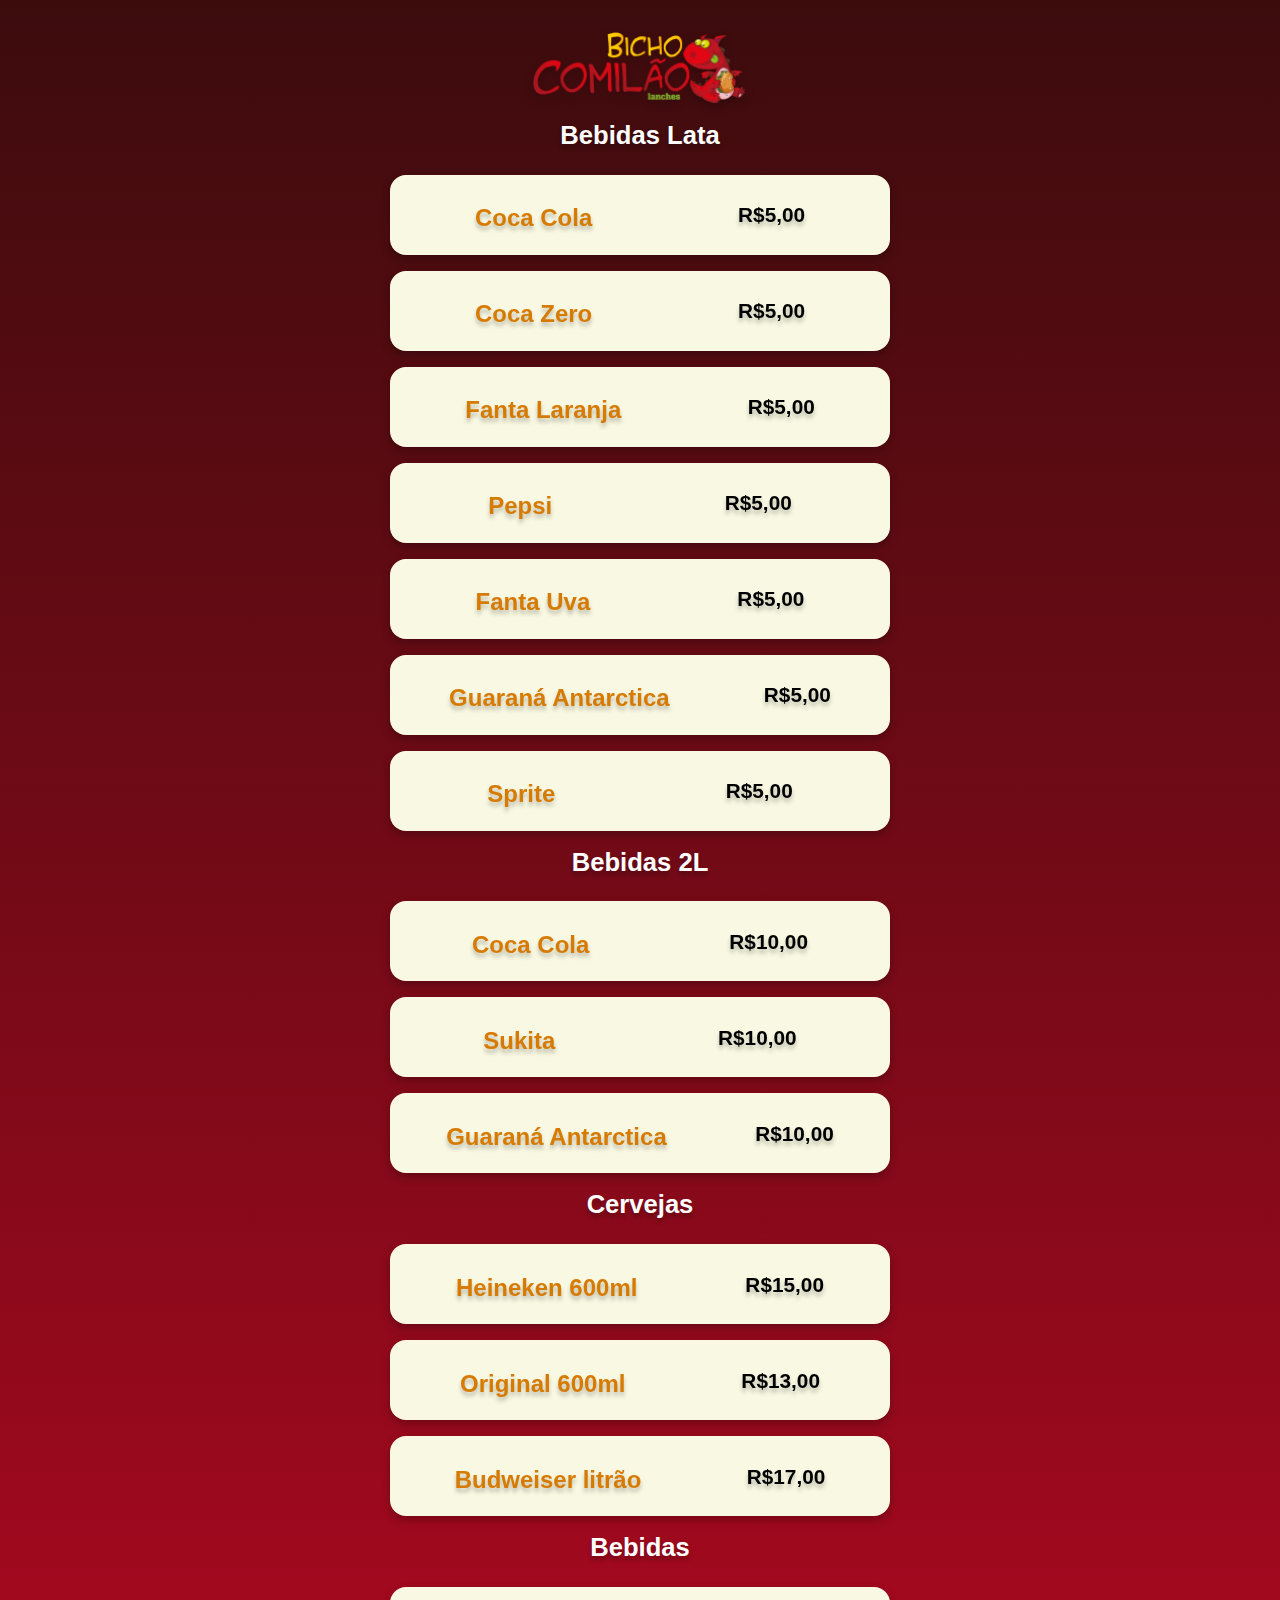
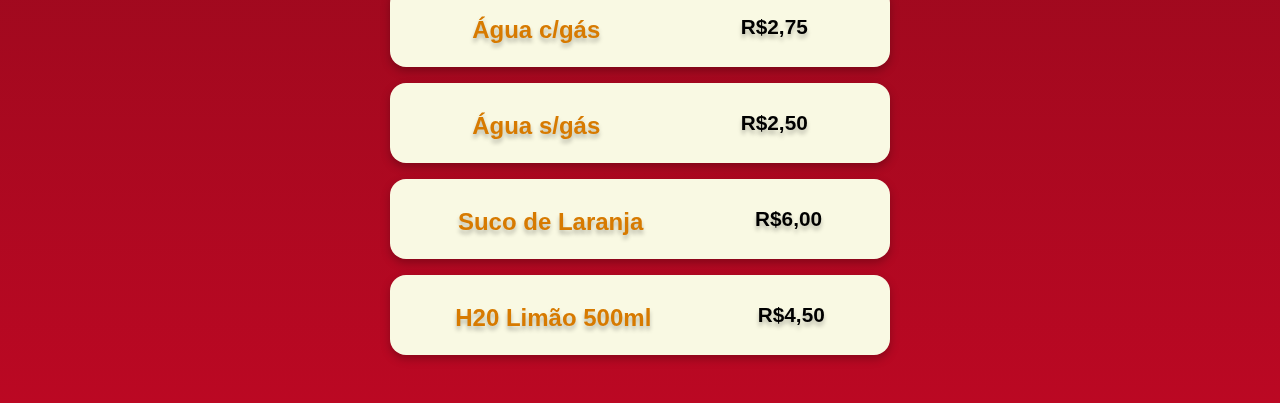
<file: assets/screens/bebidas.html>
<!DOCTYPE html>
<html lang="pt-br">
<head>
      <meta charset="UTF-8">
      <meta name="viewport" content="width=device-width, initial-scale=1.0">
      <title>Bebidas</title>
      <meta name="description" content="algumas opções de Bebidas que irão matar sua Sede!">
      <!-- favicon apple -->
      <link rel="apple-touch-icon-precomposed" sizes="180x180" href="/assets/styles/icon/apple-touch-icon-180x180-precomposed.png?v=2">
      <link rel="apple-touch-icon" sizes="180x180" href="/assets/styles/icon/apple-touch-icon-180x180.png?v=2">
      <link rel="apple-touch-icon-precomposed" sizes="152x152" href="/assets/styles/icon/apple-touch-icon-152x152-precomposed.png?v=2">
      <link rel="apple-touch-icon" sizes="152x152" href="/assets/styles/icon/apple-touch-icon-152x152.png?v=2">
      <link rel="apple-touch-icon-precomposed" sizes="120x120"href="/assets/styles/icon/apple-touch-icon-120x120-precomposed.png?v=2">
      <link rel="apple-touch-icon" sizes="120x120" href="/assets/styles/icon/apple-touch-icon-120x120.png?v=2">
      <link rel="apple-touch-icn-precomposed" sizes="76x76"href="/assets/styles/icon/apple-touch-icon-76x76-precomposed.png?v=2">
      <link rel="apple-touch-icon" sizes="76x76" href="/assets/styles/icon/apple-touch-icon-76x76.png?v=2">
      <link rel="apple-touch-icon-precomposed" sizes="60x60" href="/assets/styles/icon/apple-touch-icon-60x60-precomposed.png?v=2">
      <link rel="apple-touch-icon" sizes="60x60" href="/assets/styles/icon/apple-touch-icon-60x60.png?v=2">
      <!-- favicon pc -->
      <link rel="icon" type="image/png" sizes="512x512" href="/assets/styles/icon/android-chrome-512x512.png?v=2">
      <link rel="icon" type="image/png" sizes="192x192" href="/assets/styles/icon/android-chrome-192x192.png?v=2">
      <link rel="icon" type="image/png" sizes="32x32" href="/assets/styles/icon/favicon-32x32.png?v=2">
      <link rel="icon" type="image/png" sizes="16x16" href="/assets/styles/icon/favicon-16x16.png?v=2">
      <!-- favicon pc -->
      <link rel="manifest" href="/assets/styles/icon/site.webmanifest?v=2">
      <link rel="mask-icon" href="/assets/styles/icon/safari-pinned-tab.svg?v=2" color="#3c0c0d">
      <link rel="shortcut icon" href="/assets/styles/icon/favicon.ico?v=2">
      <!-- favicon cell -->
      <meta name="apple-mobile-web-app-title" content="Alguma Lancheria">
      <meta name="application-name" content="Alguma Lancheria">
      <meta name="msapplication-TileColor" content="#3c0c0d">
      <meta name="msapplication-TileImage" content="/assets/styles/icon/mstile-144x144.png?v=2">
      <meta name="theme-color" content="#3c0c0d">
      <!--estilos-->
      <link rel="stylesheet" href="/assets/styles/bootstrap/css/bootstrap.min.css">
      <link rel="stylesheet" href="/assets/styles/css/bebidas.css">
</head>
<body>
      <header>
            <div class="header-div-logo row d-flex justify-content-center">
                  <img class=" logo col-7" src="/assets/styles/img/bichocomilaologo.png">
            </div>
            <div class="mt-3 d-flex justify-content-center">
            <h1 class="header-tittle">Bebidas Lata</h1>
            </div>
      </header>
      <main>
            <section class="container container-bira">
                  <div class="texts">
                        <h2>Coca Cola</h2>
                  </div>
                  <div class="valor">
                        <div class="real">R$5,00</div>
                  </div>
            </section>

            <section class="container container-bira">
                  <div class="texts">
                        <h2>Coca Zero</h2>
                  </div>
                  <div class="valor">
                        <div class="real">R$5,00</div>
                  </div>
            </section>

            <section class="container container-bira">
                  <div class="texts">
                        <h2>Fanta Laranja</h2>
                  </div>
                  <div class="valor">
                        <div class="real">R$5,00</div>
                  </div>
            </section>

            <section class="container container-bira">
                  <div class="texts">
                        <h2>Pepsi</h2>
                  </div>
                  <div class="valor">
                        <div class="real">R$5,00</div>
                  </div>
            </section>

            <section class="container container-bira">
                  <div class="texts">
                        <h2>Fanta Uva</h2>
                  </div>
                  <div class="valor">
                        <div class="real">R$5,00</div>
                  </div>
            </section>

            <section class="container container-bira">
                  <div class="texts">
                        <h2>Guaraná Antarctica</h2>
                  </div>
                  <div class="valor">
                        <div class="real">R$5,00</div>
                  </div>
            </section>

            <section class="container container-bira">
                  <div class="texts">
                        <h2>Sprite</h2>
                  </div>
                  <div class="valor">
                        <div class="real">R$5,00</div>
                  </div>
            </section>

            <div class="mt-3 d-flex justify-content-center">
                  <h1 class="header-tittle" >Bebidas 2L</h1>
            </div>

            <section class="container container-bira">
                  <div class="texts">
                        <h2>Coca Cola</h2>
                  </div>
                  <div class="valor">
                        <div class="real">R$10,00</div>
                  </div>
            </section>

            <section class="container container-bira">
                  <div class="texts">
                        <h2>Sukita</h2>
                  </div>
                  <div class="valor">
                        <div class="real">R$10,00</div>
                  </div>
            </section>

            <section class="container container-bira">
                  <div class="texts">
                        <h2>Guaraná Antarctica</h2>
                  </div>
                  <div class="valor">
                        <div class="real">R$10,00</div>
                  </div>
            </section>

            <div class="mt-3 d-flex justify-content-center">
                  <h1 class="header-tittle" >Cervejas</h1>
            </div>

            <section class="container container-bira">
                  <div class="texts">
                        <h2>Heineken 600ml</h2>
                  </div>
                  <div class="valor">
                        <div class="real">R$15,00</div>
                  </div>
            </section>

            <section class="container container-bira">
                  <div class="texts">
                        <h2>Original 600ml</h2>
                  </div>
                  <div class="valor">
                        <div class="real">R$13,00</div>
                  </div>
            </section>

            <section class="container container-bira">
                  <div class="texts">
                        <h2>Budweiser litrão</h2>
                  </div>
                  <div class="valor">
                        <div class="real">R$17,00</div>
                  </div>
            </section>

            <div class="mt-3 d-flex justify-content-center">
                  <h1 class="header-tittle" >Bebidas</h1>
            </div>

            <section class="container container-bira">
                  <div class="texts">
                        <h2>Água c/gás</h2>
                  </div>
                  <div class="valor">
                        <div class="real">R$2,75</div>
                  </div>
            </section>

            <section class="container container-bira">
                  <div class="texts">
                        <h2>Água s/gás</h2>
                  </div>
                  <div class="valor">
                        <div class="real">R$2,50</div>
                  </div>
            </section>

            <section class="container container-bira">
                  <div class="texts">
                        <h2>Suco de Laranja</h2>
                  </div>
                  <div class="valor">
                        <div class="real">R$6,00</div>
                  </div>
            </section>

            <section class="container container-bira mb-5">
                  <div class="texts">
                        <h2>H20 Limão 500ml</h2>
                  </div>
                  <div class="valor">
                        <div class="real">R$4,50</div>
                  </div>
            </section>

      </main>
      <script src="/assets/styles/bootstrap/js/bootstrap.bundle.min.js"></script>
</body>
</html>
</file>
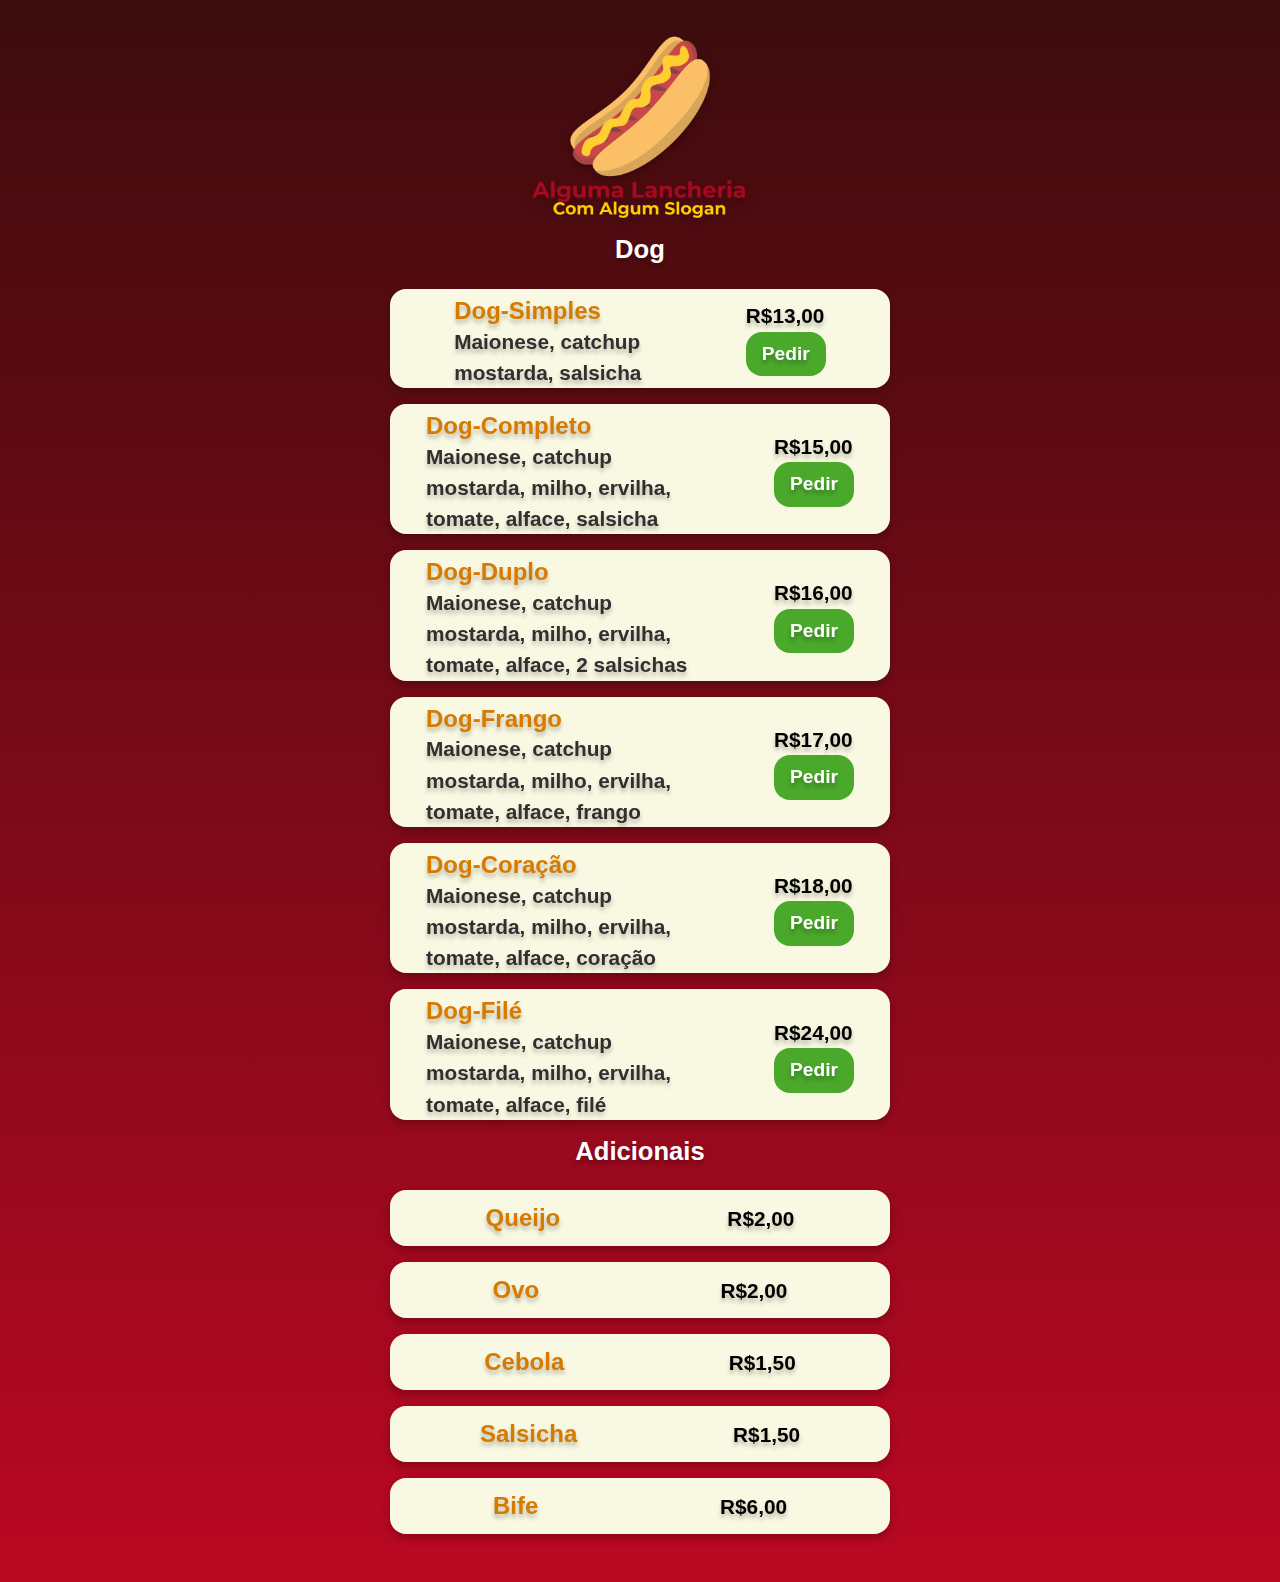
<file: assets/screens/cachorroquente.html>
<!DOCTYPE html>
<html lang="pt-br">
<head>
      <meta charset="UTF-8">
      <meta name="viewport" content="width=device-width, initial-scale=1.0">
      <title>Cachorros Quentes</title>
      <meta name="description" content="algumas opções de Cachorros Quentes que irão matar sua fome!">
      <!-- favicon apple -->
      <link rel="apple-touch-icon-precomposed" sizes="180x180" href="/assets/styles/icon/apple-touch-icon-180x180-precomposed.png?v=2">
      <link rel="apple-touch-icon" sizes="180x180" href="/assets/styles/icon/apple-touch-icon-180x180.png?v=2">
      <link rel="apple-touch-icon-precomposed" sizes="152x152" href="/assets/styles/icon/apple-touch-icon-152x152-precomposed.png?v=2">
      <link rel="apple-touch-icon" sizes="152x152" href="/assets/styles/icon/apple-touch-icon-152x152.png?v=2">
      <link rel="apple-touch-icon-precomposed" sizes="120x120"href="/assets/styles/icon/apple-touch-icon-120x120-precomposed.png?v=2">
      <link rel="apple-touch-icon" sizes="120x120" href="/assets/styles/icon/apple-touch-icon-120x120.png?v=2">
      <link rel="apple-touch-icn-precomposed" sizes="76x76"href="/assets/styles/icon/apple-touch-icon-76x76-precomposed.png?v=2">
      <link rel="apple-touch-icon" sizes="76x76" href="/assets/styles/icon/apple-touch-icon-76x76.png?v=2">
      <link rel="apple-touch-icon-precomposed" sizes="60x60" href="/assets/styles/icon/apple-touch-icon-60x60-precomposed.png?v=2">
      <link rel="apple-touch-icon" sizes="60x60" href="/assets/styles/icon/apple-touch-icon-60x60.png?v=2">
      <!-- favicon pc -->
      <link rel="icon" type="image/png" sizes="512x512" href="/assets/styles/icon/android-chrome-512x512.png?v=2">
      <link rel="icon" type="image/png" sizes="192x192" href="/assets/styles/icon/android-chrome-192x192.png?v=2">
      <link rel="icon" type="image/png" sizes="32x32" href="/assets/styles/icon/favicon-32x32.png?v=2">
      <link rel="icon" type="image/png" sizes="16x16" href="/assets/styles/icon/favicon-16x16.png?v=2">
      <!-- favicon pc -->
      <link rel="manifest" href="/assets/styles/icon/site.webmanifest?v=2">
      <link rel="mask-icon" href="/assets/styles/icon/safari-pinned-tab.svg?v=2" color="#3c0c0d">
      <link rel="shortcut icon" href="/assets/styles/icon/favicon.ico?v=2">
      <!-- favicon cell -->
      <meta name="apple-mobile-web-app-title" content="Alguma Lancheria">
      <meta name="application-name" content="Alguma Lancheria">
      <meta name="msapplication-TileColor" content="#3c0c0d">
      <meta name="msapplication-TileImage" content="/assets/styles/icon/mstile-144x144.png?v=2">
      <meta name="theme-color" content="#3c0c0d">
      <!--estilos-->
      <link rel="stylesheet" href="/assets/styles/bootstrap/css/bootstrap.min.css">
      <link rel="stylesheet" href="/assets/styles/css/dog.css" >
</head>
<body>
      <header>
            <div class="header-div-logo row d-flex justify-content-center">
                  <img class=" logo col-7" src="/assets/styles/img/logo-lancheria.png">
            </div>
            <div class="mt-3 d-flex justify-content-center">
            <h1 class="header-tittle">Dog</h1>
            </div>
      </header>
      <main>
            <section class="container">
                  <div class="texts">
                        <h2>Dog-Simples</h2>
                        <p>
                              Maionese, catchup <br>
                              mostarda, salsicha
                        </p>
                  </div>
                  <div class="valor">
                        <div class="real">R$13,00</div>
                        <a href=""><span>Pedir</span> </a>
                  </div>
            </section>

            <section class="container">
                  <div class="texts">
                        <h2>Dog-Completo</h2>
                        <p>
                              Maionese, catchup <br>
                              mostarda, milho, ervilha, tomate, alface, salsicha
                        </p>
                  </div>
                  <div class="valor">
                        <div class="real">R$15,00</div>
                        <a href=""><span>Pedir</span></a>
                  </div>
            </section>

            <section class="container">
                  <div class="texts">
                        <h2>Dog-Duplo</h2>
                        <p>
                              Maionese, catchup <br>
                              mostarda, milho, ervilha, tomate, alface, 2 salsichas
                        </p>
                  </div>
                  <div class="valor">
                        <div class="real">R$16,00</div>
                        <a href=""><span>Pedir</span></a>
                  </div>
            </section>

            <section class="container">
                  <div class="texts">
                        <h2>Dog-Frango</h2>
                        <p>
                              Maionese, catchup <br>
                              mostarda, milho, ervilha, tomate, alface, frango
                        </p>
                  </div>
                  <div class="valor">
                        <div class="real">R$17,00</div>
                        <a href=""><span>Pedir</span></a>
                  </div>
            </section>

            <section class="container">
                  <div class="texts">
                        <h2>Dog-Coração</h2>
                        <p>
                              Maionese, catchup <br>
                              mostarda, milho, ervilha, tomate, alface, coração
                        </p>
                  </div>
                  <div class="valor">
                        <div class="real">R$18,00</div>
                        <a  href=""><span>Pedir</span></a>
                  </div>
            </section>

            <section class="container">
                  <div class="texts">
                        <h2>Dog-Filé</h2>
                        <p>
                              Maionese, catchup <br>
                              mostarda, milho, ervilha, tomate, alface, filé
                        </p>
                  </div>
                  <div class="valor">
                        <div class="real">R$24,00</div>
                        <a href=""><span>Pedir</span></a>
                  </div>
            </section>

            <div class="mt-3 d-flex justify-content-center">
                  <h1 class="header-tittle" >Adicionais</h1>
            </div>

            <section class="container container-adicionais">
                  <div class="texts">
                        <h3 class="adicionais">Queijo</h3>
                  </div>
                  <div class="valor">
                        <div class="real">R$2,00</div>
                  </div>
            </section>

            <section class="container container-adicionais">
                  <div class="texts">
                        <h3 class="adicionais">Ovo</h3>
                  </div>
                  <div class="valor">
                        <div class="real">R$2,00</div>
                  </div>
            </section>

            <section class="container container-adicionais">
                  <div class="texts">
                        <h3 class="adicionais">Cebola</h3>
                  </div>
                  <div class="valor">
                        <div class="real">R$1,50</div>
                  </div>
            </section>

            <section class="container container-adicionais">
                  <div class="texts">
                        <h3 class="adicionais">Salsicha</h3>
                  </div>
                  <div class="valor">
                        <div class="real">R$1,50</div>
                  </div>
            </section>

            <section class="container container-adicionais mb-5">
                  <div class="texts">
                        <h3 class="adicionais">Bife</h3>
                  </div>
                  <div class="valor ">
                        <div class="real">R$6,00</div>
                  </div>
            </section>

      </main>
</body>
<script src="/assets/styles/bootstrap/js/bootstrap.bundle.min.js"></script>
</html>
</file>
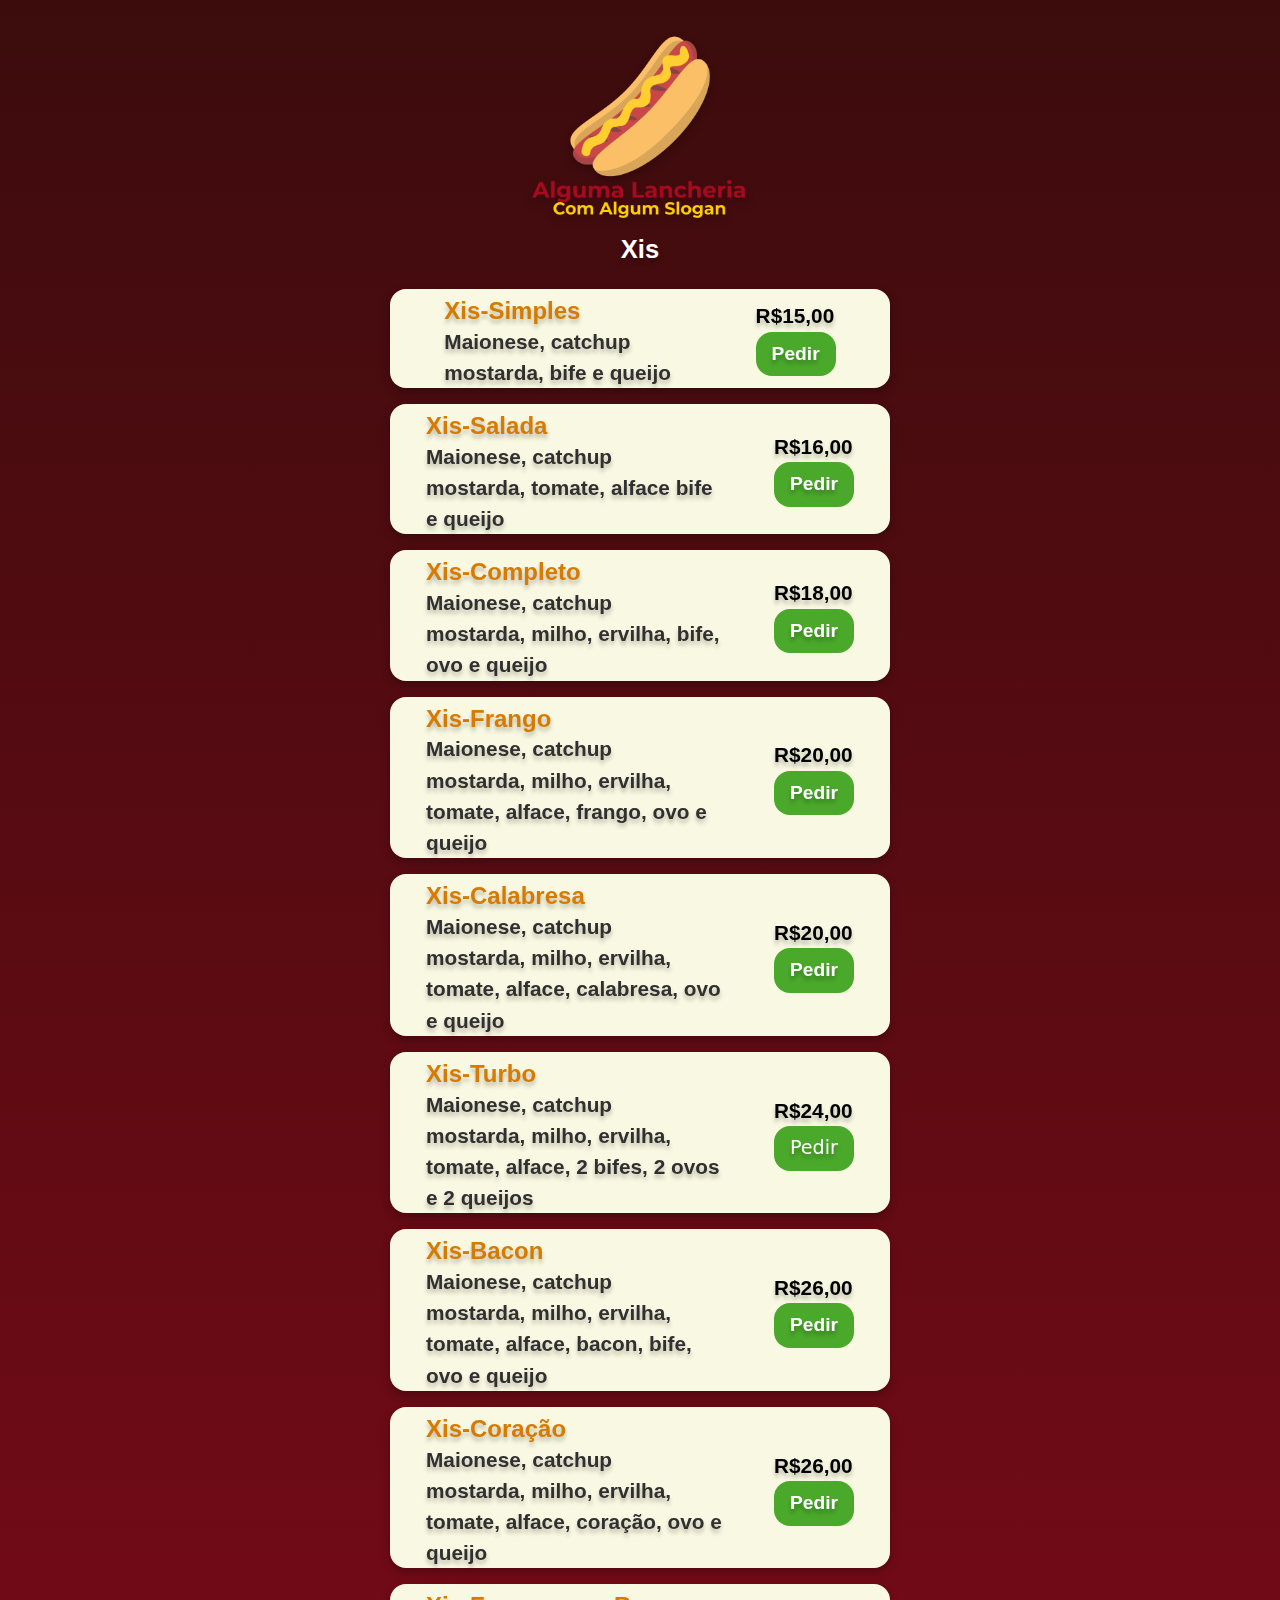
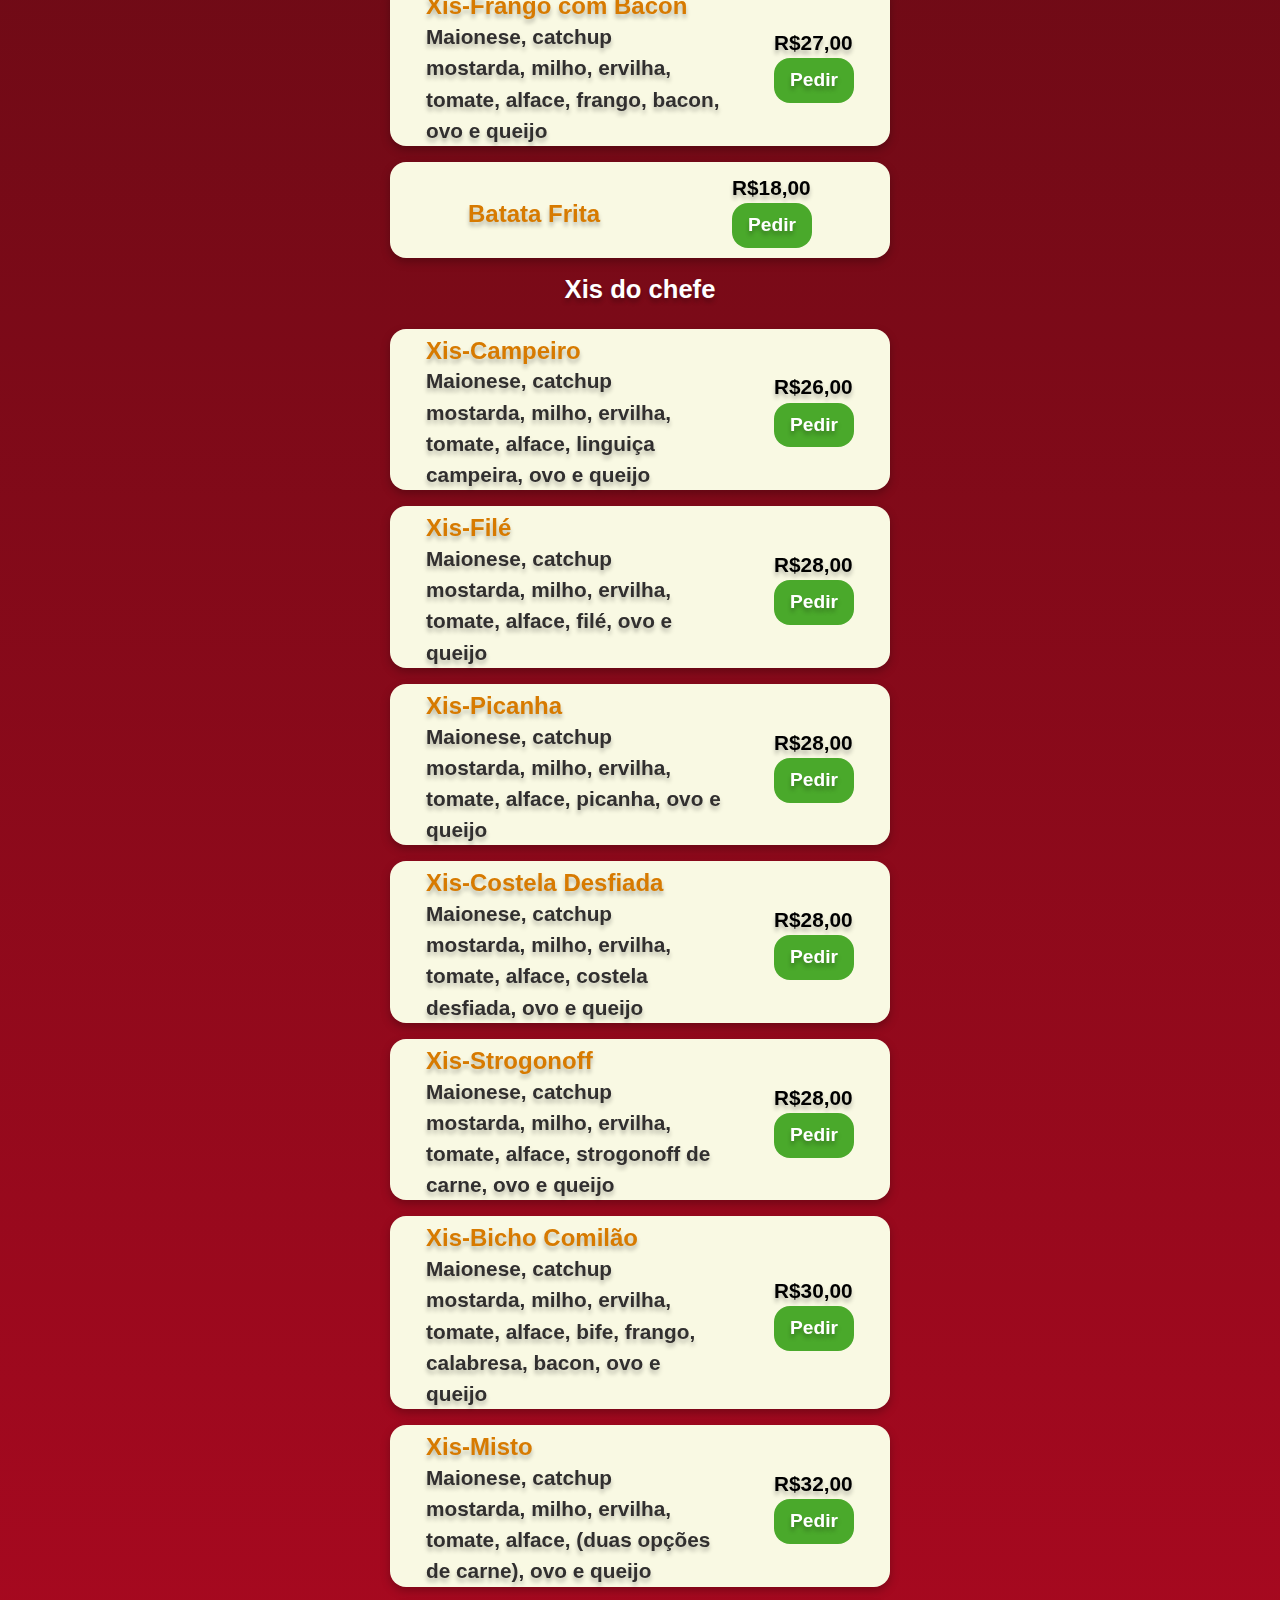
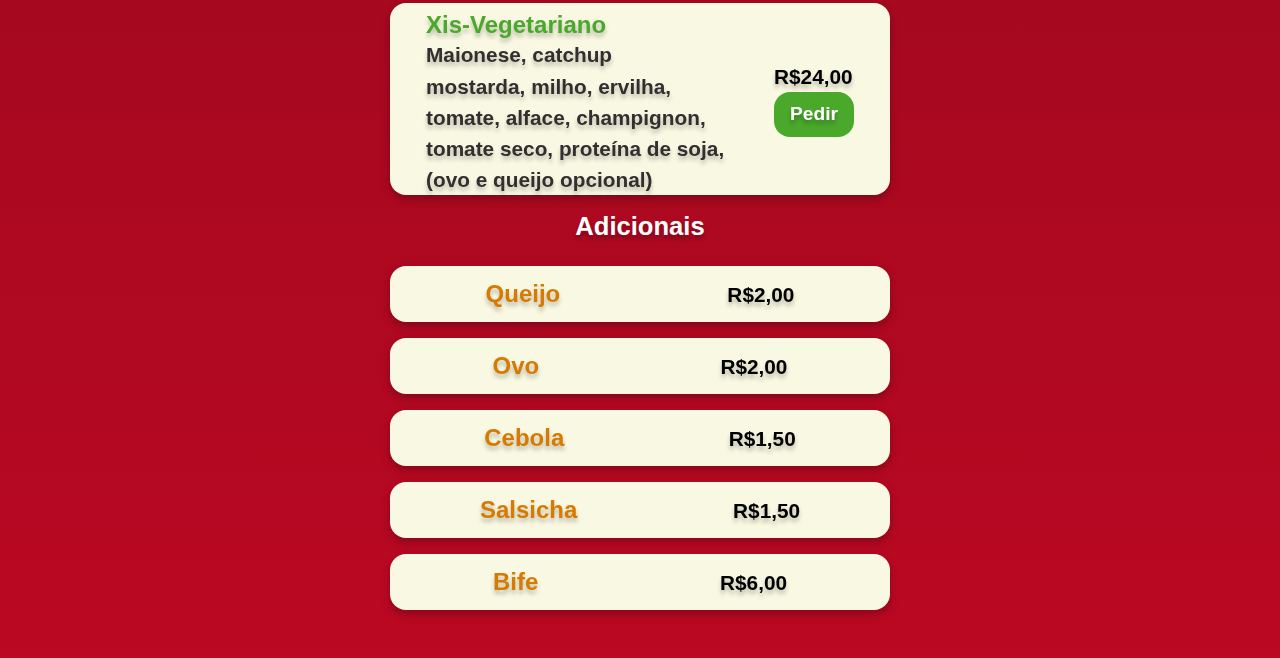
<file: assets/screens/xis.html>
<!DOCTYPE html>
<html lang="pt-br">
<head>
      <meta charset="UTF-8">
      <meta name="viewport" content="width=device-width, initial-scale=1.0">
      <title>Xis</title>
      <meta name="description" content="algumas opções de xis que irão matar sua fome!">
      <!-- favicon apple -->
      <link rel="apple-touch-icon-precomposed" sizes="180x180" href="/assets/styles/icon/apple-touch-icon-180x180-precomposed.png?v=2">
      <link rel="apple-touch-icon" sizes="180x180" href="/assets/styles/icon/apple-touch-icon-180x180.png?v=2">
      <link rel="apple-touch-icon-precomposed" sizes="152x152" href="/assets/styles/icon/apple-touch-icon-152x152-precomposed.png?v=2">
      <link rel="apple-touch-icon" sizes="152x152" href="/assets/styles/icon/apple-touch-icon-152x152.png?v=2">
      <link rel="apple-touch-icon-precomposed" sizes="120x120"href="/assets/styles/icon/apple-touch-icon-120x120-precomposed.png?v=2">
      <link rel="apple-touch-icon" sizes="120x120" href="/assets/styles/icon/apple-touch-icon-120x120.png?v=2">
      <link rel="apple-touch-icn-precomposed" sizes="76x76"href="/assets/styles/icon/apple-touch-icon-76x76-precomposed.png?v=2">
      <link rel="apple-touch-icon" sizes="76x76" href="/assets/styles/icon/apple-touch-icon-76x76.png?v=2">
      <link rel="apple-touch-icon-precomposed" sizes="60x60" href="/assets/styles/icon/apple-touch-icon-60x60-precomposed.png?v=2">
      <link rel="apple-touch-icon" sizes="60x60" href="/assets/styles/icon/apple-touch-icon-60x60.png?v=2">
      <!-- favicon pc -->
      <link rel="icon" type="image/png" sizes="512x512" href="/assets/styles/icon/android-chrome-512x512.png?v=2">
      <link rel="icon" type="image/png" sizes="192x192" href="/assets/styles/icon/android-chrome-192x192.png?v=2">
      <link rel="icon" type="image/png" sizes="32x32" href="/assets/styles/icon/favicon-32x32.png?v=2">
      <link rel="icon" type="image/png" sizes="16x16" href="/assets/styles/icon/favicon-16x16.png?v=2">
      <!-- favicon pc -->
      <link rel="manifest" href="/assets/styles/icon/site.webmanifest?v=2">
      <link rel="mask-icon" href="/assets/styles/icon/safari-pinned-tab.svg?v=2" color="#3c0c0d">
      <link rel="shortcut icon" href="/assets/styles/icon/favicon.ico?v=2">
      <!-- favicon cell -->
      <meta name="apple-mobile-web-app-title" content="Alguma Lancheria">
      <meta name="application-name" content="Alguma Lancheria">
      <meta name="msapplication-TileColor" content="#3c0c0d">
      <meta name="msapplication-TileImage" content="/assets/styles/icon/mstile-144x144.png?v=2">
      <meta name="theme-color" content="#3c0c0d">
      <!--estilos-->
      <link rel="stylesheet" href="/assets/styles/bootstrap/css/bootstrap.min.css">
      <link rel="stylesheet" href="/assets/styles/css/xis.css" >
</head>
<body>
      <header>
            <div class="header-div-logo row d-flex justify-content-center">
                  <img class=" logo col-7" src="/assets/styles/img/logo-lancheria.png">
            </div>
            <div class="mt-3 d-flex justify-content-center">
            <h1 class="header-tittle" >Xis</h1>
            </div>
      </header>   
      <main>
            <section class="container">
                  <div class="texts">
                        <h2>Xis-Simples</h2>
                        <p>
                              Maionese, catchup <br>
                              mostarda, bife e queijo
                        </p>
                  </div>

                  <div class="valor">
                        <div class="real">R$15,00</div>
                        <a href=""><span>Pedir</span></a>
                  </div>
            </section>

            <section class="container">
                  <div class="texts">
                        <h2>Xis-Salada</h2>
                        <p>
                              Maionese, catchup <br>
                              mostarda, tomate, alface bife e queijo
                        </p>
                  </div>

                  <div class="valor">
                        <div class="real">R$16,00</div>
                        <a href=""><span>Pedir</span></a>
                  </div>
            </section>

            <section class="container">
                  <div class="texts">
                        <h2>Xis-Completo</h2>
                        <p>
                              Maionese, catchup <br>
                              mostarda, milho, ervilha, bife, ovo e queijo
                        </p>
                  </div>

                  <div class="valor">
                        <div class="real">R$18,00</div>
                        <a href=""><span>Pedir</span></a>
                  </div>
            </section>

            <section class="container">
                  <div class="texts">
                        <h2>Xis-Frango</h2>
                        <p>
                              Maionese, catchup <br>
                              mostarda, milho, ervilha, tomate, alface, frango, ovo e queijo
                        </p>
                  </div>

                  <div class="valor">
                        <div class="real">R$20,00</div>
                        <a href=""><span>Pedir</span></a>
                  </div>
            </section>

            <section class="container">
                  <div class="texts">
                        <h2>Xis-Calabresa</h2>
                        <p>
                              Maionese, catchup <br>
                              mostarda, milho, ervilha, tomate, alface, calabresa, ovo e queijo
                        </p>
                  </div>

                  <div class="valor">
                        <div class="real">R$20,00</div>
                        <a href=""><span>Pedir</span></a>
                  </div>
            </section>

            <section class="container">
                  <div class="texts">
                        <h2>Xis-Turbo</h2>
                        <p>
                              Maionese, catchup <br>
                              mostarda, milho, ervilha, tomate, alface, 2 bifes, 2 ovos e 2 queijos
                        </p>
                  </div>

                  <div class="valor">
                        <div class="real">R$24,00</div>
                        <a href=""<span>Pedir</span></a>
                  </div>
            </section>

            <section class="container">
                  <div class="texts">
                        <h2>Xis-Bacon</h2>
                        <p>
                              Maionese, catchup <br>
                              mostarda, milho, ervilha, tomate, alface, bacon, bife, ovo e queijo
                        </p>
                  </div>

                  <div class="valor">
                        <div class="real">R$26,00</div>
                        <a href=""><span>Pedir</span></a>
                  </div>
            </section>

            <section class="container">
                  <div class="texts">
                        <h2>Xis-Coração</h2>
                        <p>
                              Maionese, catchup <br>
                              mostarda, milho, ervilha, tomate, alface, coração, ovo e queijo
                        </p>
                  </div>

                  <div class="valor">
                        <div class="real">R$26,00</div>
                        <a href=""><span>Pedir</span></a>
                  </div>
            </section>

            <section class="container">
                  <div class="texts">
                        <h2>Xis-Frango com Bacon</h2>
                        <p>
                              Maionese, catchup <br>
                              mostarda, milho, ervilha, tomate, alface, frango, bacon, ovo e queijo
                        </p>
                  </div>

                  <div class="valor">
                        <div class="real">R$27,00</div>
                        <a href=""><span>Pedir</span></a>
                  </div>
            </section>

            <section class="container container-batata">
                  <div class="texts">
                        <h2>Batata Frita</h2>
                  </div>

                  <div class="valor">
                        <div class="real">R$18,00</div>
                        <a href=""><span>Pedir</span></a>
                  </div>
            </section>

            <div class="mt-3 d-flex justify-content-center">
                  <h1 class="header-tittle" >Xis do chefe</h1>
            </div>

            <section class="container">
                  <div class="texts">
                        <h2>Xis-Campeiro</h2>
                        <p>
                              Maionese, catchup <br>
                              mostarda, milho, ervilha, tomate, alface, linguiça campeira, ovo e queijo
                        </p>
                  </div>

                  <div class="valor">
                        <div class="real">R$26,00</div>
                        <a href=""><span>Pedir</span></a>
                  </div>
            </section>

            <section class="container">
                  <div class="texts">
                        <h2>Xis-Filé</h2>
                        <p>
                              Maionese, catchup <br>
                              mostarda, milho, ervilha, tomate, alface, filé, ovo e queijo
                        </p>
                  </div>

                  <div class="valor">
                        <div class="real">R$28,00</div>
                        <a href=""><span>Pedir</span></a>
                  </div>
            </section>

            <section class="container">
                  <div class="texts">
                        <h2>Xis-Picanha</h2>
                        <p>
                              Maionese, catchup <br>
                              mostarda, milho, ervilha, tomate, alface, picanha, ovo e queijo
                        </p>
                  </div>

                  <div class="valor">
                        <div class="real">R$28,00</div>
                        <a href=""><span>Pedir</span></a>
                  </div>
            </section>

            <section class="container">
                  <div class="texts">
                        <h2>Xis-Costela Desfiada</h2>
                        <p>
                              Maionese, catchup <br>
                              mostarda, milho, ervilha, tomate, alface, costela desfiada, ovo e queijo
                        </p>
                  </div>

                  <div class="valor">
                        <div class="real">R$28,00</div>
                        <a href=""><span>Pedir</span></a>
                  </div>
            </section>

            <section class="container">
                  <div class="texts">
                        <h2>Xis-Strogonoff</h2>
                        <p>
                              Maionese, catchup <br>
                              mostarda, milho, ervilha, tomate, alface, strogonoff de carne, ovo e queijo
                        </p>
                  </div>

                  <div class="valor">
                        <div class="real">R$28,00</div>
                        <a href=""><span>Pedir</span></a>
                  </div>
            </section>

            <section class="container">
                  <div class="texts">
                        <h2>Xis-Bicho Comilão</h2>
                        <p>
                              Maionese, catchup <br>
                              mostarda, milho, ervilha, tomate, alface, bife, frango, calabresa, bacon, ovo e queijo
                        </p>
                  </div>

                  <div class="valor">
                        <div class="real">R$30,00</div>
                        <a href=""><span>Pedir</span></a>
                  </div>
            </section>

            <section class="container">
                  <div class="texts">
                        <h2>Xis-Misto</h2>
                        <p>
                              Maionese, catchup <br>
                              mostarda, milho, ervilha, tomate, alface, (duas opções de carne), ovo e queijo
                        </p>
                  </div>

                  <div class="valor">
                        <div class="real">R$32,00</div>
                        <a href=""><span>Pedir</span></a>
                  </div>
            </section>

            <section class="container">
                  <div class="texts">
                        <h2 style="color: #4AA92B;">Xis-Vegetariano</h2>
                        <p>
                              Maionese, catchup <br>
                              mostarda, milho, ervilha, tomate, alface, champignon, tomate seco, proteína de soja, (ovo e queijo opcional)
                        </p>
                  </div>

                  <div class="valor">
                        <div class="real">R$24,00</div>
                        <a href=""><span>Pedir</span></a>
                  </div>
            </section>

            <div class="mt-3 d-flex justify-content-center">
                  <h1 class="header-tittle" >Adicionais</h1>
            </div>

                  <section class="container container-adicionais">
                        <div class="texts">
                              <h3 class="adicionais">Queijo</h3>
                        </div>
                        <div class="valor">
                              <div class="real">R$2,00</div>
                              
                        </div>
                  </section>

                  <section class="container container-adicionais">
                        <div class="texts">
                              <h3 class="adicionais">Ovo</h3>
                        </div>
                        <div class="valor">
                              <div class="real">R$2,00</div>
                              
                        </div>
                  </section>

                  <section class="container container-adicionais">
                        <div class="texts">
                              <h3 class="adicionais">Cebola</h3>
                        </div>
                        <div class="valor">
                              <div class="real">R$1,50</div>
                              
                        </div>
                  </section>

                  <section class="container container-adicionais">
                        <div class="texts">
                              <h3 class="adicionais">Salsicha</h3>
                        </div>
                        <div class="valor">
                              <div class="real">R$1,50</div>
                              
                        </div>
                  </section>

                  <section class="container container-adicionais mb-5">
                        <div class="texts">
                              <h3 class="adicionais">Bife</h3>
                        </div>
                        <div class="valor">
                              <div class="real">R$6,00</div>
                              
                        </div>
                  </section>
      </main>
</main>
      <script src="/assets/styles/bootstrap/js/bootstrap.bundle.min.js"></script>
</html>
</file>
<file: assets/styles/css/home.css>
*{
      margin: 0;
      padding: 0;
      box-sizing: border-box;
}
html, body{
      max-width: 100%;
      overflow-x: hidden;
}
body{
      background-repeat: no-repeat;
      background-image: url(/assets/styles/img/CARDAPIO-1.png);
      background-size: cover;
      background-position: center;
      background-attachment: fixed;
      background: linear-gradient(180deg, #3C0C0D 0%, #BB0823 100%);
}
.header-div-logo{
      margin-top: 2rem;
}
.logo{
      filter: drop-shadow(0px 4px 4px rgba(0, 0, 0, 0.25));
      max-width: 15rem;
}
.header-tittle{
      font-family: 'Montserrat', sans-serif;
      font: montserrat;
      font-weight: 700;
      max-width: 400px;
      font-size: 1.3rem;
      text-align: center;
      text-shadow: 0px 4px 4px rgba(0, 0, 0, 0.25);
      color: #ffff;
}
.header-div-title{
      margin-top: 1rem;
}
.body-banner-veg{
      filter: drop-shadow(0px 4px 4px rgba(0, 0, 0, 0.25));
      max-width: 520px;
}
.body-div-buttons{
      margin-top: 2rem;
}
.btn{
      filter: drop-shadow(0px 4px 4px rgba(0, 0, 0, 0.25));
      align-self: center;
      max-width: 40rem;
      display: flex;
      justify-content: center;
      align-items: center;
      background-color: #F9F9E3;
      height: 3.5rem;
      border-radius: 1.3rem;
      -webkit-border-radius: 1.3rem;
      -moz-border-radius: 1.3rem;
      -ms-border-radius: 1.3rem;
      -o-border-radius: 1.3rem;
      -webkit-filter: drop-shadow(0px 4px 4px rgba(0, 0, 0, 0.25));
}
.btn:hover{
      background-color: #b4b3b3;
}
.icon-button{
      width: 2.5rem;
}
.body-tittle{
      font-family: 'Montserrat', sans-serif;
      font: montserrat;
      font-weight: 700;
      text-align: center;
      margin-top: 0.5rem;
      padding: 0;
      margin-left: 1rem;
      font-size: 20px;
}
.logo-geear{
      filter: drop-shadow(0px 4px 4px rgba(0, 0, 0, 0.25));
      width: 120px;
}
.footer-tittle{
      font-family: 'Montserrat', sans-serif;
      font: montserrat;
      font-weight: 700;
      text-shadow: 0px 4px 4px rgba(0, 0, 0, 0.25);
      color: #ffff;
      text-align: center;
      font-size: 20px;
}
</file>
<file: assets/styles/css/bebidas.css>
*{
      margin: 0;
      padding: 0;
      box-sizing: border-box;
}
html, body{
      max-width: 100%;
      overflow-x: hidden;
}
body{
      height: 100%;
      background: linear-gradient(180deg, #3C0C0D 0%, #BB0823 100%);
}
.header-div-logo{
      margin-top: 2rem;
}
.logo{
      filter: drop-shadow(0px 4px 4px rgba(0, 0, 0, 0.25));
      max-width: 15rem;
}
.header-tittle{
      font-family: 'Montserrat', sans-serif;
      font: montserrat;
      font-weight: 700;
      font-size: 1.6rem;
      text-align: center;
      text-shadow: 0px 4px 4px rgba(0, 0, 0, 0.25);
      color: #ffff;
}
.container{
      margin-top: 1rem;
      filter: drop-shadow(0px 4px 4px rgba(0, 0, 0, 0.25));
      background-color: #F9F9E3;
      border-radius: 1rem;
      -webkit-border-radius: 1rem;
      -moz-border-radius: 1rem;
      -ms-border-radius: 1rem;
      -o-border-radius: 1rem;
      width: 90%;
      max-width: 500px;
      display: flex;
      justify-content: space-around;
      align-items: center;
}

.texts h2{
      font-family: 'Montserrat', sans-serif;
      font: montserrat;
      font-weight: 700;
      margin: 0.5rem 0rem 0rem 0rem;
      padding: 0;
      font-size: 1.5rem;
      text-align: left;
      text-shadow: 0px 4px 4px rgba(0, 0, 0, 0.25);
      color: #D77A00;;
}
.texts p{
      font-family: 'Montserrat', sans-serif;
      font: montserrat;
      font-weight: 700;
      max-width: 300px;
      padding: 0;
      margin: 0;
      font-size: 1.3rem;
      text-align: left;
      text-shadow: 0px 4px 4px rgba(0, 0, 0, 0.25);
      color: #000000;
}
.valor{
      display: flex;
      flex-direction: column;
}

.real{
      font-family: 'Montserrat', sans-serif;
      font: montserrat;
      font-weight: 700;
      font-size: 1.3rem;
      text-align: left;
      text-shadow: 0px 4px 4px rgba(0, 0, 0, 0.25);
      color: #000000;
}
a{
      font-family: 'Montserrat', sans-serif;
      font: montserrat;
      font-weight: 700;
      background-color: #4AA92B;
      border: none;
      border-radius: 1rem;
      -webkit-border-radius: 1rem;
      -moz-border-radius: 1rem;
      -ms-border-radius: 1rem;
      -o-border-radius: 1rem;
      padding: 0.5rem 1rem;
      color: #ffff;
      font-size: 1.2rem;
      text-shadow: 0px 4px 4px rgba(0, 0, 0, 0.25);
      cursor: pointer;
}
.container-bira{
      height: 5rem;
      display: flex;
      justify-content: space-around;
      align-items: center;
      margin-top: 1rem;
      filter: drop-shadow(0px 4px 4px rgba(0, 0, 0, 0.25));
      background-color: #F9F9E3;
      border-radius: 1rem;
      -webkit-border-radius: 1rem;
      -moz-border-radius: 1rem;
      -ms-border-radius: 1rem;
      -o-border-radius: 1rem;
      width: 90%;
      max-width: 500px;
}
.logo-geear{
      filter: drop-shadow(0px 4px 4px rgba(0, 0, 0, 0.25));
      width: 120px;
}
.footer-tittle{
      font-family: 'Montserrat', sans-serif;
      font: montserrat;
      font-weight: 700;
      text-shadow: 0px 4px 4px rgba(0, 0, 0, 0.25);
      color: #ffff;
      text-align: center;
      font-size: 20px;
}
</file>
<file: assets/styles/css/dog.css>
*{
      margin: 0;
      padding: 0;
      box-sizing: border-box;
}
html, body{
      max-width: 100%;
      overflow-x: hidden;
}
body{
      height: 100%;
      background: linear-gradient(180deg, #3C0C0D 0%, #BB0823 100%);
}
.header-div-logo{
      margin-top: 2rem;
}
.logo{
      filter: drop-shadow(0px 4px 4px rgba(0, 0, 0, 0.25));
      max-width: 15rem;
}
.header-tittle{
      font-family: 'Montserrat', sans-serif;
      font: montserrat;
      font-weight: 700;
      font-size: 1.6rem;
      text-align: center;
      text-shadow: 0px 4px 4px rgba(0, 0, 0, 0.25);
      color: #ffff;
}
.container{
      margin-top: 1rem;
      filter: drop-shadow(0px 4px 4px rgba(0, 0, 0, 0.25));
      background-color: #F9F9E3;
      border-radius: 1rem;
      -webkit-border-radius: 1rem;
      -moz-border-radius: 1rem;
      -ms-border-radius: 1rem;
      -o-border-radius: 1rem;
      width: 90%;
      max-width: 500px;
      display: flex;
      justify-content: space-around;
      align-items: center;
}

.texts h2{
      font-family: 'Montserrat', sans-serif;
      font: montserrat;
      font-weight: 700;
      margin: 0.5rem 0rem 0rem 0rem;
      padding: 0;
      font-size: 1.5rem;
      text-align: left;
      text-shadow: 0px 4px 4px rgba(0, 0, 0, 0.25);
      color: #D77A00;;
}
.texts p{
      font-family: 'Montserrat', sans-serif;
      font: montserrat;
      font-weight: 700;
      max-width: 300px;
      padding: 0;
      margin: 0;
      font-size: 1.3rem;
      text-align: left;
      text-shadow: 0px 4px 4px rgba(0, 0, 0, 0.25);
      color: #312F2F;
}
.valor{
      display: flex;
      flex-direction: column;
}

.real{
      font-family: 'Montserrat', sans-serif;
      font: montserrat;
      font-weight: 700;
      font-size: 1.3rem;
      text-align: left;
      text-shadow: 0px 4px 4px rgba(0, 0, 0, 0.25);
      color: #000000;
}
a{
      text-decoration:none; 
      background-color: #4AA92B;
      border: none;
      border-radius: 1rem;
      -webkit-border-radius: 1rem;
      -moz-border-radius: 1rem;
      -ms-border-radius: 1rem;
      -o-border-radius: 1rem;
      padding: 0.5rem 1rem;
      color: #ffff;
      font-size: 1.2rem;
      text-shadow: 0px 4px 4px rgba(0, 0, 0, 0.25);
      cursor: pointer;
}
.logo-geear{
      filter: drop-shadow(0px 4px 4px rgba(0, 0, 0, 0.25));
      width: 120px;
}
.footer-tittle{
      font-family: 'Montserrat', sans-serif;
      font: montserrat;
      font-weight: 700;
      text-shadow: 0px 4px 4px rgba(0, 0, 0, 0.25);
      color: #ffff;
      text-align: center;
      font-size: 20px;
}
span{
      font-family: 'Montserrat', sans-serif;
      font: montserrat;
      font-weight: 700;
      text-shadow: 0px 4px 4px rgba(0, 0, 0, 0.25);
      color: #ffff;
}
.adicionais{
      margin: 0;
      padding: 0;
      font-family: 'Montserrat', sans-serif;
      font: montserrat;
      font-weight: 700;
      font-size: 1.5rem;
      text-align: left;
      text-shadow: 0px 4px 4px rgba(0, 0, 0, 0.25);
      color: #D77A00;;
}
.container-adicionais{
      height: 3.5rem;
      display: flex;
      justify-content: space-around;
      align-items: center;
      margin-top: 1rem;
      filter: drop-shadow(0px 4px 4px rgba(0, 0, 0, 0.25));
      background-color: #F9F9E3;
      border-radius: 1rem;
      -webkit-border-radius: 1rem;
      -moz-border-radius: 1rem;
      -ms-border-radius: 1rem;
      -o-border-radius: 1rem;
      width: 90%;
      max-width: 500px;
}
</file>
<file: assets/styles/css/xis.css>
*{
      margin: 0;
      padding: 0;
      box-sizing: border-box;
}
html, body{
      max-width: 100%;
      overflow-x: hidden;
}
body{
      height: 100%;
      background: linear-gradient(180deg, #3C0C0D 0%, #BB0823 100%);
}
.header-div-logo{
      margin-top: 2rem;
}
.logo{
      filter: drop-shadow(0px 4px 4px rgba(0, 0, 0, 0.25));
      max-width: 15rem;
}
.header-tittle{
      font-family: 'Montserrat', sans-serif;
      font: montserrat;
      font-weight: 700;
      font-size: 1.6rem;
      text-align: center;
      text-shadow: 0px 4px 4px rgba(0, 0, 0, 0.25);
      color: #ffff;
}
.container{
      margin-top: 1rem;
      filter: drop-shadow(0px 4px 4px rgba(0, 0, 0, 0.25));
      background-color: #F9F9E3;
      border-radius: 1rem;
      -webkit-border-radius: 1rem;
      -moz-border-radius: 1rem;
      -ms-border-radius: 1rem;
      -o-border-radius: 1rem;
      width: 90%;
      max-width: 500px;
      display: flex;
      justify-content: space-around;
      align-items: center;
}

.texts h2{
      font-family: 'Montserrat', sans-serif;
      font: montserrat;
      font-weight: 700;
      margin: 0.5rem 0rem 0rem 0rem;
      padding: 0;
      font-size: 1.5rem;
      text-align: left;
      text-shadow: 0px 4px 4px rgba(0, 0, 0, 0.25);
      color: #D77A00;;
}
.texts p{
      font-family: 'Montserrat', sans-serif;
      font: montserrat;
      font-weight: 700;
      max-width: 300px;
      padding: 0;
      margin: 0;
      font-size: 1.3rem;
      text-align: left;
      text-shadow: 0px 4px 4px rgba(0, 0, 0, 0.25);
      color: #312F2F;
}
.valor{
      display: flex;
      flex-direction: column;
}

.real{
      font-family: 'Montserrat', sans-serif;
      font: montserrat;
      font-weight: 700;
      font-size: 1.3rem;
      text-align: left;
      text-shadow: 0px 4px 4px rgba(0, 0, 0, 0.25);
      color: #000000;
}
a{
      text-decoration:none; 
      background-color: #4AA92B;
      border: none;
      border-radius: 1rem;
      -webkit-border-radius: 1rem;
      -moz-border-radius: 1rem;
      -ms-border-radius: 1rem;
      -o-border-radius: 1rem;
      padding: 0.5rem 1rem;
      color: #ffff;
      font-size: 1.2rem;
      text-shadow: 0px 4px 4px rgba(0, 0, 0, 0.25);
      cursor: pointer;
}
.container-batata{
      height: 6rem;
      display: flex;
      justify-content: space-around;
      align-items: center;
      margin-top: 1rem;
      filter: drop-shadow(0px 4px 4px rgba(0, 0, 0, 0.25));
      background-color: #F9F9E3;
      border-radius: 1rem;
      -webkit-border-radius: 1rem;
      -moz-border-radius: 1rem;
      -ms-border-radius: 1rem;
      -o-border-radius: 1rem;
      width: 90%;
      max-width: 500px;
}
.vegetariano{
      color: #4AA92B;
}
.logo-geear{
      filter: drop-shadow(0px 4px 4px rgba(0, 0, 0, 0.25));
      width: 120px;
}
.footer-tittle{
      font-family: 'Montserrat', sans-serif;
      font: montserrat;
      font-weight: 700;
      text-shadow: 0px 4px 4px rgba(0, 0, 0, 0.25);
      color: #ffff;
      text-align: center;
      font-size: 20px;
}
span{
      font-family: 'Montserrat', sans-serif;
      font: montserrat;
      font-weight: 700;
      text-shadow: 0px 4px 4px rgba(0, 0, 0, 0.25);
      color: #ffff;
}
.adicionais{
      margin: 0;
      padding: 0;
      font-family: 'Montserrat', sans-serif;
      font: montserrat;
      font-weight: 700;
      font-size: 1.5rem;
      text-align: left;
      text-shadow: 0px 4px 4px rgba(0, 0, 0, 0.25);
      color: #D77A00;;
}
.container-adicionais{
      height: 3.5rem;
      display: flex;
      justify-content: space-around;
      align-items: center;
      margin-top: 1rem;
      filter: drop-shadow(0px 4px 4px rgba(0, 0, 0, 0.25));
      background-color: #F9F9E3;
      border-radius: 1rem;
      -webkit-border-radius: 1rem;
      -moz-border-radius: 1rem;
      -ms-border-radius: 1rem;
      -o-border-radius: 1rem;
      width: 90%;
      max-width: 500px;
}
</file>
